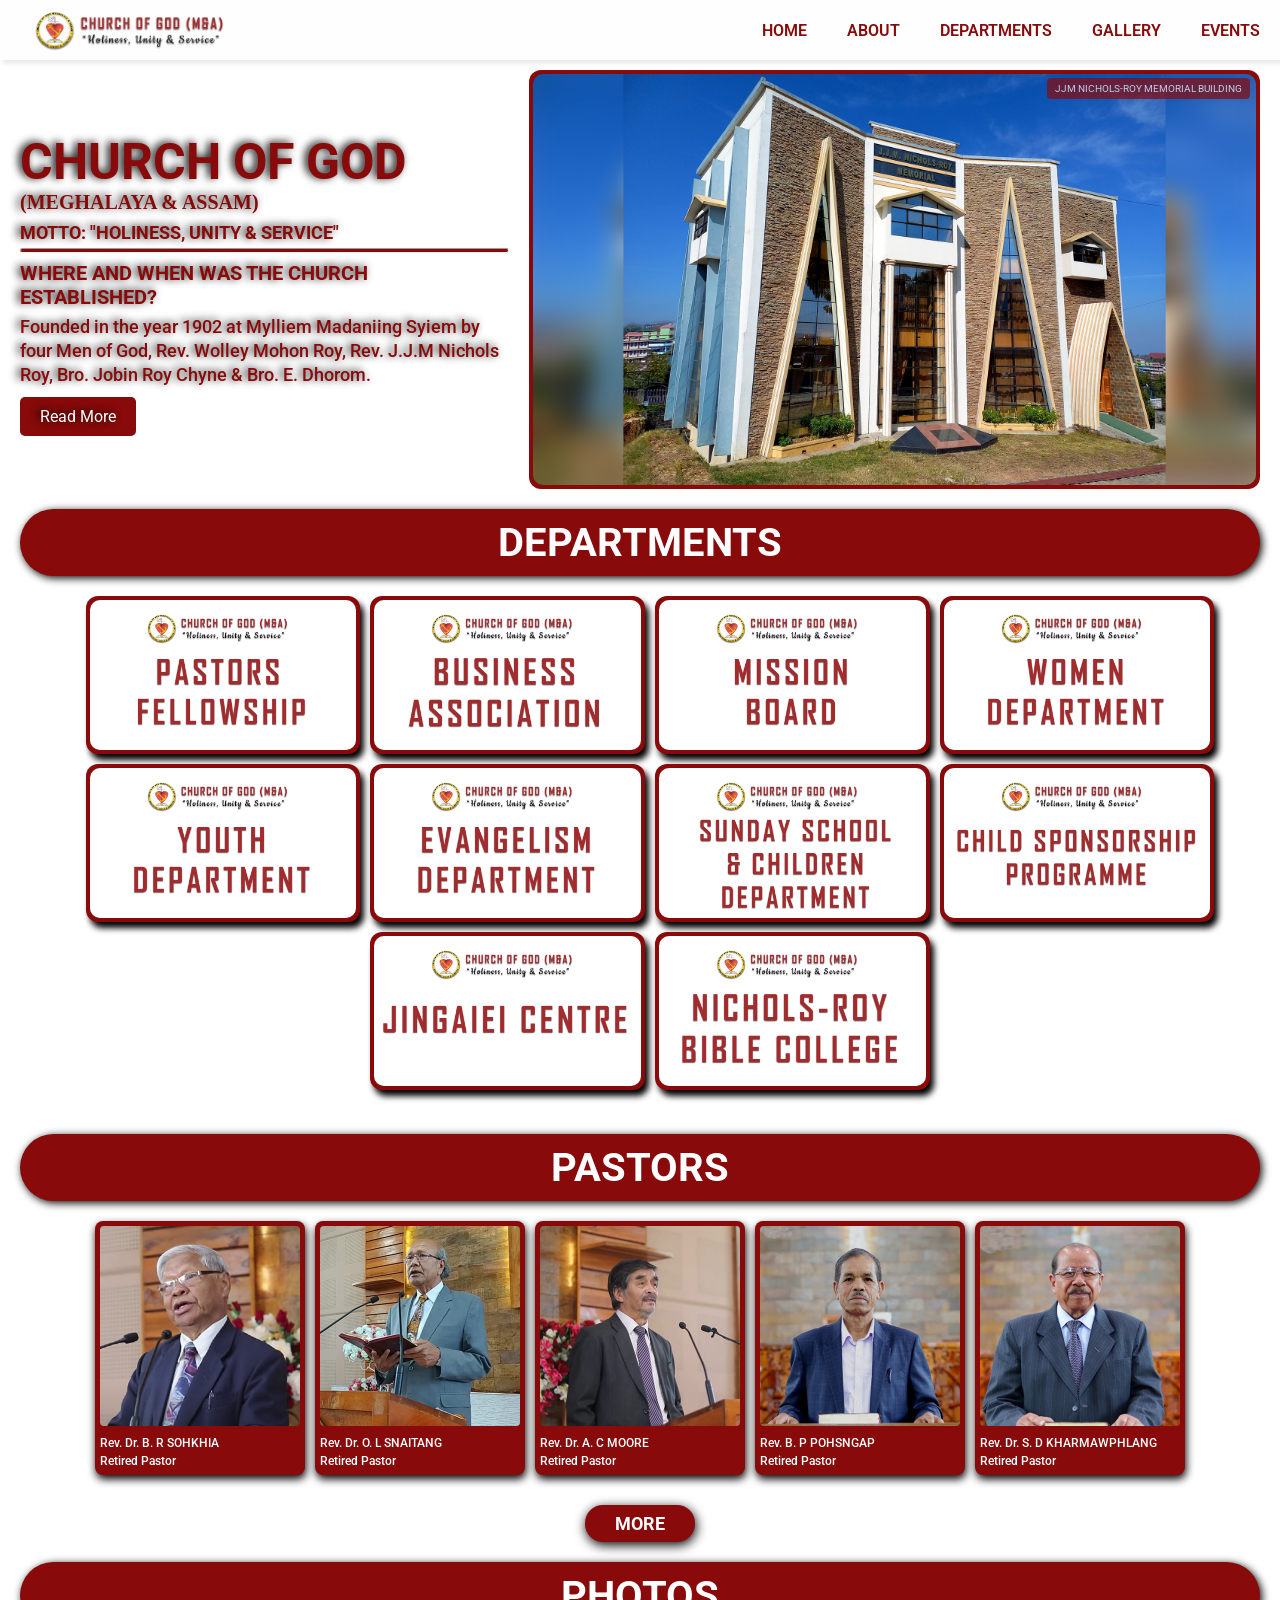
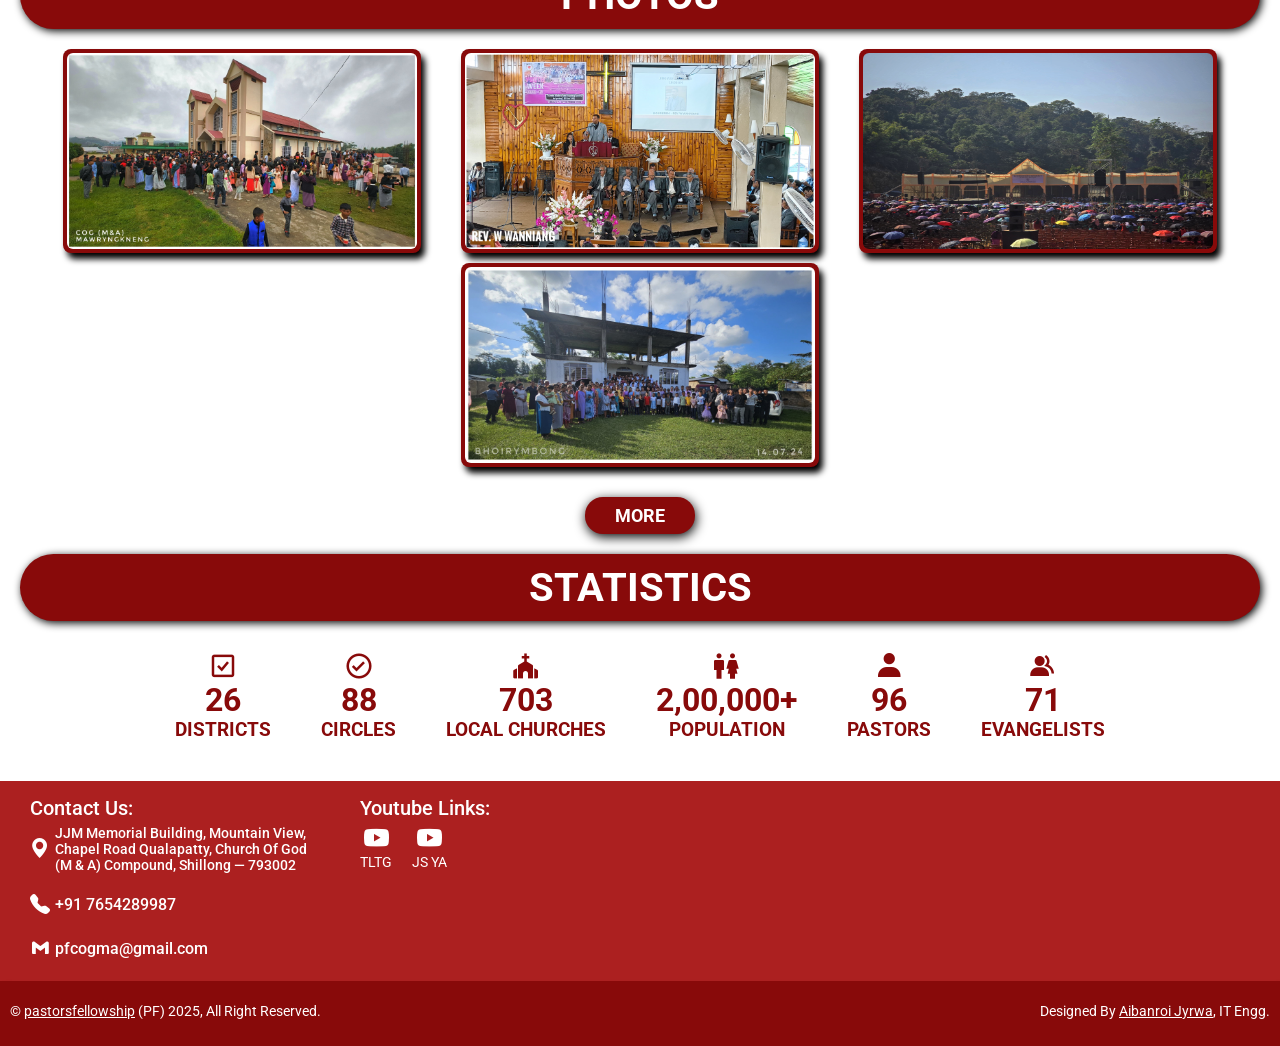
<file: index.html>
<!DOCTYPE html>
<html lang="en">
  <head>
    <meta charset="UTF-8" />
    <meta name="viewport" content="width=device-width, initial-scale=1.0" />
    <title>My website</title>
    <link rel="stylesheet" href="CSS/style.css" />
    <link rel="stylesheet" href="CSS/sidebar.css" />
    <link
      rel="stylesheet"
      href="https://cdn.jsdelivr.net/npm/bootstrap-icons@1.11.3/font/bootstrap-icons.min.css"
    />
    <link
      href="https://unpkg.com/boxicons@2.1.4/css/boxicons.min.css"
      rel="stylesheet"
    />
    <link rel="preconnect" href="https://fonts.googleapis.com" />
    <link rel="preconnect" href="https://fonts.gstatic.com" crossorigin />
    <link
      href="https://fonts.googleapis.com/css2?family=Roboto:wght@400;500;700&display=swap"
      rel="stylesheet"
    />
  </head>
  <body>
    <!--Header-->
    <div class="header-container">
      <div class="sidebar">
        <div class="sidebar-x" onclick="hideSidebar()">
          <a href="#"><i class="bx bx-x x-button"></i></a>
        </div>
        <ul class="nav-links">
          <li>
            <a class="menu-a" href="index.html">
              <i class="bx bxs-home"></i>
              <span class="link-name"> HOME</span>
            </a>
          </li>
          <li>
            <div class="iocn-link">
              <a class="menu-a" href="">
                <i class="bx bxs-info-square"></i>
                <span class="link-name"> ABOUT</span>
              </a>
              <i class="bx bxs-chevron-down arrow"></i>
            </div>
            <ul class="sub-menu">
              <li class="sub-li"><a href="about.html">About Us</a></li>
              <li class="sub-li"><a href="pastors.html">Our Pastors</a></li>
              <li class="sub-li"><a href="#">Our Evangelists</a></li>
              <li class="sub-li"><a href="#">Statistics</a></li>
            </ul>
          </li>
          <li>
            <div class="iocn-link">
              <a href="#">
                <i class="bx bxs-category"></i>
                <span class="link-name"> DEPARTMENTS</span>
              </a>
              <i class="bx bxs-chevron-down arrow"></i>
            </div>
            <ul class="sub-menu">
              <li class="sub-li"><a href="pf.html">Pastors' Fellowship</a></li>
              <li class="sub-li"><a href="ba.html">Business Association</a></li>
              <li class="sub-li"><a href="#">Mission Board</a></li>
              <li class="sub-li"><a href="#">Women Department</a></li>
              <li class="sub-li"><a href="#">Youth Department</a></li>
              <li class="sub-li"><a href="#">Evangelism Department</a></li>
              <li class="sub-li">
                <a href="#">Sunday School & Children Department</a>
              </li>
              <li class="sub-li">
                <a href="#">Child Sponsorship Programme</a>
              </li>
              <li class="sub-li"><a href="#">Jingaiei Centre</a></li>
              <li class="sub-li"><a href="#">Nichols-Roy Bible College</a></li>
            </ul>
          </li>
          <li>
            <a href="gallery.html">
              <i class="bx bxs-photo-album"></i>
              <span class="link-name"> GALLERY</span>
            </a>
          </li>
          <li>
            <a href="events.html">
              <i class="bx bxs-calendar"></i>
              <span class="link-name"> EVENTS</span>
            </a>
          </li>
        </ul>
      </div>
      <!--BIG SCREEN-->
      <div class="menu-list">
        <div class="menu-item logo-item">
          <a href="index.html"><img src="img/LOGO2.png" alt="" /></a>
        </div>
        <div class="menu-item hideOnMobile"><a href="index.html">HOME</a></div>
        <div class="dropdown">
          <div class="menu-item hideOnMobile dropbtn">
            <a href="#">ABOUT</a>
          </div>
          <div class="dropdown-content1">
            <a href="about.html">About Us</a>
            <a href="pastors.html">Pastor</a>
            <a href="#">Evangelists</a>
            <a href="#">Statistics</a>
          </div>
        </div>

        <div class="dropdown">
          <div class="menu-item hideOnMobile dropbtn">
            <a href="#">DEPARTMENTS</a>
          </div>
          <div class="dropdown-content2">
            <a href="pf.html">Pastors' Fellowship</a>
            <a href="ba.html">Business Association</a>
            <a href="#">Mission Board</a>
            <a href="#">Women Department</a>
            <a href="#">Youth Department</a>
            <a href="#">Evangelism Department</a>
            <a href="#">Sunday School & Children Department</a>
            <a href="#">Child Sponsorship Programme</a>
            <a href="#">Jingaiei Centre</a>
            <a href="#">Nichols-Roy Bible College</a>
          </div>
        </div>

        <div class="menu-item hideOnMobile">
          <a href="gallery.html">GALLERY</a>
        </div>
        <div class="menu-item hideOnMobile">
          <a href="events.html">EVENTS</a>
        </div>
        <div class="menu-item button1" onclick="showSidebar()">
          <a href="#"><i class="bx bx-menu menu-button"></i></a>
        </div>
      </div>
    </div>

    <!--Content-->
    <div class="content-container">
      <div class="heading-text">
        <h1>CHURCH OF GOD</h1>
        <h3>(MEGHALAYA & ASSAM)</h3>
        <h4>MOTTO: "HOLINESS, UNITY & SERVICE"</h4>
        <hr />
        <h5 class="question">WHERE AND WHEN WAS THE CHURCH ESTABLISHED?</h5>
        <p class="desc1">
          Founded in the year 1902 at Mylliem Madaniing Syiem by four Men of
          God, Rev. Wolley Mohon Roy, Rev. J.J.M Nichols Roy, Bro. Jobin Roy
          Chyne & Bro. E. Dhorom.
        </p>
        <a href="about.html" class="btn1">Read More</a>
      </div>

      <div class="photo-container">
        <div class="photo-label">JJM NICHOLS-ROY MEMORIAL BUILDING</div>
        <img src="img/bg2.png" alt="" />
      </div>
    </div>

    <div class="heading-bar">DEPARTMENTS</div>
    <div class="dept-container">
      <div class="dept-img-con">
        <a href="pf.html"><img class="pf-img" src="img/PF.jpg" alt="" /></a>
      </div>
      <div class="dept-img-con">
        <a href="ba.html"><img class="ba-img" src="img/ba.jpg" alt="" /></a>
      </div>
      <div class="dept-img-con">
        <a href="">
          <img class="mb-img" src="img/MB.jpg" alt="" />
        </a>
      </div>
      <div class="dept-img-con">
        <a href="">
          <img class="wd-img" src="img/WD.jpg" alt="" />
        </a>
      </div>
      <div class="dept-img-con">
        <a href="">
          <img class="yd-img" src="img/YD.jpg" alt="" />
        </a>
      </div>
      <div class="dept-img-con">
        <a href="">
          <img class="ed-img" src="img/ED.jpg" alt="" />
        </a>
      </div>
      <div class="dept-img-con">
        <a href="">
          <img class="yd-img" src="img/SSCD.jpg" alt="" />
        </a>
      </div>
      <div class="dept-img-con">
        <a href="">
          <img class="yd-img" src="img/CSP.jpg" alt="" />
        </a>
      </div>
      <div class="dept-img-con">
        <a href="">
          <img class="yd-img" src="img/JC.jpg" alt="" />
        </a>
      </div>
      <div class="dept-img-con">
        <a href="">
          <img class="yd-img" src="img/NBC.jpg" alt="" />
        </a>
      </div>
    </div>

    <div class="heading-bar">PASTORS</div>
    <div class="pastors-container">
      <div class="pastor-card">
        <img src="img/BRS.png" alt="" />
        <div class="pastor-desc">
          <p>Rev. Dr. B. R SOHKHIA</p>
          <p>Retired Pastor</p>
        </div>
      </div>

      <div class="pastor-card">
        <img src="img/OLS.png" alt="" />
        <div class="pastor-desc">
          <p>Rev. Dr. O. L SNAITANG</p>
          <p>Retired Pastor</p>
        </div>
      </div>

      <div class="pastor-card">
        <img src="img/ACM.png" alt="" />
        <div class="pastor-desc">
          <p>Rev. Dr. A. C MOORE</p>
          <p>Retired Pastor</p>
        </div>
      </div>

      <div class="pastor-card">
        <img src="img/BP_POHSNGAP.png" alt="" />
        <div class="pastor-desc">
          <p>Rev. B. P POHSNGAP</p>
          <p>Retired Pastor</p>
        </div>
      </div>

      <div class="pastor-card">
        <img src="img/SD_KMAWPHLANG.png" alt="" />
        <div class="pastor-desc">
          <p>Rev. Dr. S. D KHARMAWPHLANG</p>
          <p>Retired Pastor</p>
        </div>
      </div>
    </div>
    <div class="more-button">
      <a href="pastors.html">
        <button>MORE</button>
      </a>
    </div>

    <div class="heading-bar">PHOTOS</div>
    <div class="gallery-container">
      <div class="gallery-img-con">
        <a href=""><img class="pf-img" src="img/pic1.jpg" alt="" /></a>
      </div>
      <div class="gallery-img-con">
        <a href=""><img class="pf-img" src="img/pic2.jpg" alt="" /></a>
      </div>
      <div class="gallery-img-con">
        <a href=""><img class="pf-img" src="img/pic3.jpg" alt="" /></a>
      </div>
      <div class="gallery-img-con">
        <a href=""><img class="pf-img" src="img/pic4.jpg" alt="" /></a>
      </div>
    </div>

    <div class="more-button">
      <a href="gallery.html">
        <button>MORE</button>
      </a>
    </div>

    <div class="heading-bar">STATISTICS</div>
    <div class="stats-container">
      <div class="stat">
        <i class="bx bx-check-square"></i>
        <h1><span data-count="26">26</span></h1>
        <h3>DISTRICTS</h3>
      </div>
      <div class="stat">
        <i class="bx bx-check-circle"></i>
        <h1><span data-count="88">88</span></h1>
        <h3>CIRCLES</h3>
      </div>
      <div class="stat">
        <i class="bx bxs-church"></i>
        <h1><span data-count="703">703</span></h1>
        <h3>LOCAL CHURCHES</h3>
      </div>
      <div class="stat">
        <i class="bx bx-male-female"></i>
        <h1><span data-count="2">2,00,000</span>+</h1>
        <h3>POPULATION</h3>
      </div>
      <div class="stat">
        <i class="bx bxs-user"></i>
        <h1><span data-count="96">96</span></h1>
        <h3>PASTORS</h3>
      </div>
      <div class="stat">
        <i class="bx bxs-group"></i>
        <h1><span data-count="71">71</span></h1>
        <h3>EVANGELISTS</h3>
      </div>
    </div>

    <!--Contact-->
    <div class="contact-con">
      <div class="info-con">
        <div class="info1">Contact Us:</div>
        <div class="address">
          <div class="icon">
            <i class="bi bi-geo-alt-fill"></i>
          </div>
          <div class="add">
            JJM Memorial Building, Mountain View, Chapel Road Qualapatty, Church
            Of God (M & A) Compound, Shillong &#8212; 793002
          </div>
        </div>
        <div class="phone">
          <div class="icon">
            <i class="bi bi-telephone-fill"></i>
          </div>
          <div class="number">+91 7654289987</div>
        </div>
        <div class="gmail">
          <div class="icon">
            <i class="bx bxl-gmail"></i>
          </div>
          <div class="gmail-id">pfcogma@gmail.com</div>
        </div>
      </div>

      <div class="links-container">
        <div class="heading-link">Youtube Links:</div>
        <div class="links-con">
          <a
            href="https://youtube.com/@thelightofthegospelmediami775?si=_r0rliTyVbbOiAf1"
            target="_blank"
          >
            <div class="link1">
              <div class="link-icon"><i class="bi bi-youtube"></i></div>
              <div class="link-add">TLTG</div>
            </div>
          </a>
          <a
            href="https://youtube.com/@jingiasengsamlabalangublei9805?si=Am-dQEetBl9anRYd"
            target="_blank"
          >
            <div class="link2">
              <div class="link-icon"><i class="bi bi-youtube"></i></div>
              <div class="link-add">JS YA</div>
            </div>
          </a>
        </div>
      </div>
    </div>
    <!--Footer-->
    <div class="footer-container">
      <div class="copyright">
        &copy; <a class="border-bottom" href="#">pastorsfellowship</a> (PF)
        2025, All Right Reserved.
      </div>
      <div class="developer">
        Designed By
        <a
          class="border-bottom"
          href="https://www.facebook.com/aky.jyrwa?mibextid=ZbWKwL"
          >Aibanroi Jyrwa</a
        >, IT Engg.
      </div>
    </div>
  </body>

  <script src="JS/side_script.js"></script>
  <script
    src="https://cdn.jsdelivr.net/npm/bootstrap@5.3.3/dist/js/bootstrap.bundle.min.js"
    integrity="sha384-YvpcrYf0tY3lHB60NNkmXc5s9fDVZLESaAA55NDzOxhy9GkcIdslK1eN7N6jIeHz"
    crossorigin="anonymous"
  ></script>
</html>
</file>
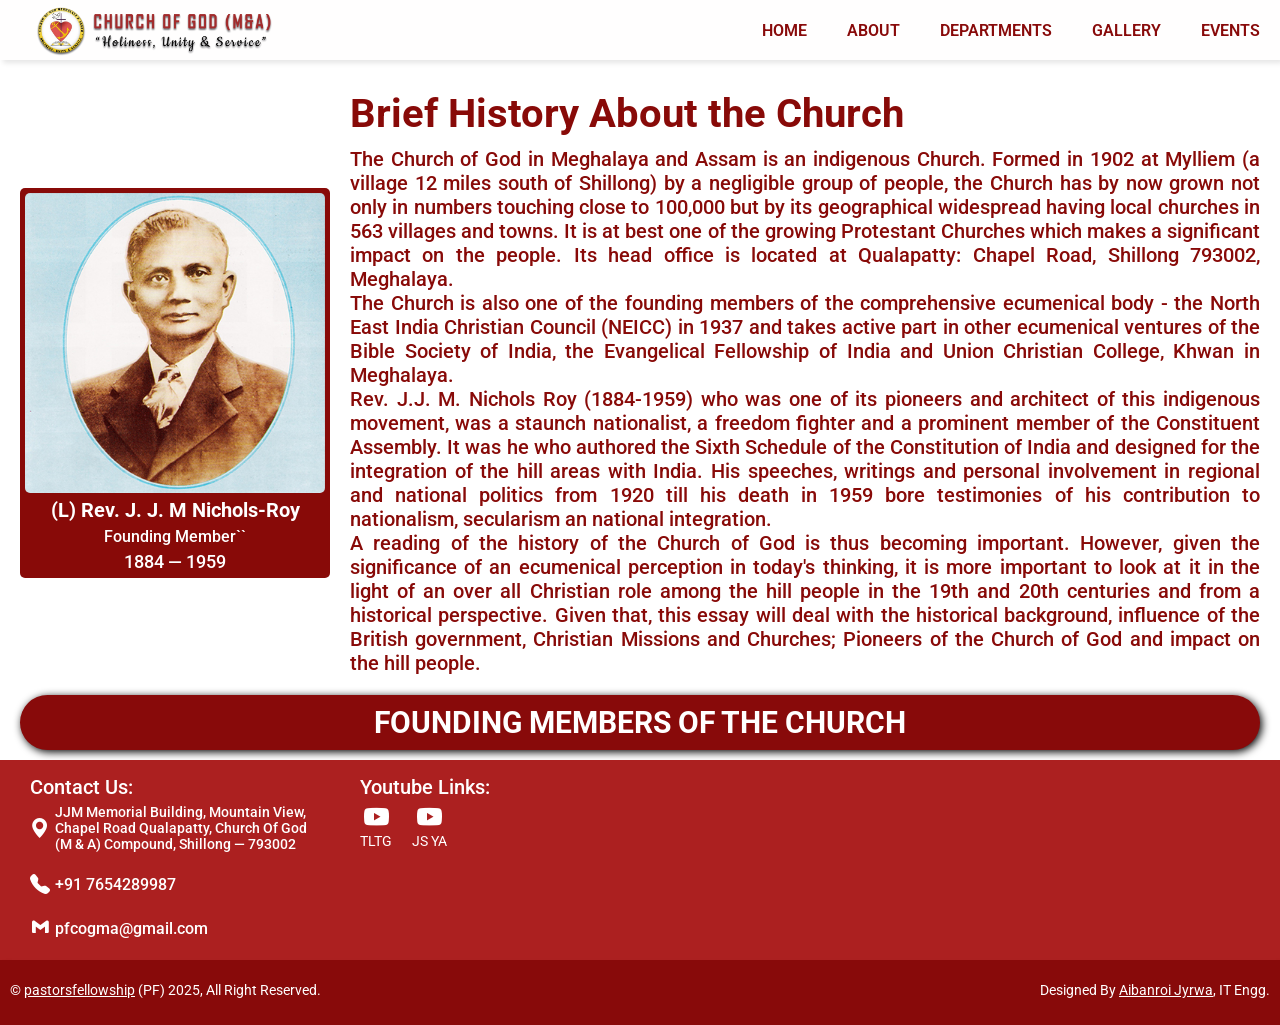
<file: about.html>
<!DOCTYPE html>
<html lang="en">
  <head>
    <meta charset="UTF-8" />
    <meta name="viewport" content="width=device-width, initial-scale=1.0" />
    <title>My website</title>
    <link rel="stylesheet" href="CSS/style.css" />
    <link rel="stylesheet" href="CSS/sidebar.css" />
    <link rel="stylesheet" href="CSS/about.css" />
    <link
      rel="stylesheet"
      href="https://cdn.jsdelivr.net/npm/bootstrap-icons@1.11.3/font/bootstrap-icons.min.css"
    />
    <link
      href="https://unpkg.com/boxicons@2.1.4/css/boxicons.min.css"
      rel="stylesheet"
    />
    <link rel="preconnect" href="https://fonts.googleapis.com" />
    <link rel="preconnect" href="https://fonts.gstatic.com" crossorigin />
    <link
      href="https://fonts.googleapis.com/css2?family=Roboto:wght@400;500;700&display=swap"
      rel="stylesheet"
    />
  </head>
  <body>
    <!--Header-->
    <div class="header-container">
      <div class="sidebar">
        <div class="sidebar-x" onclick="hideSidebar()">
          <a href="#"><i class="bx bx-x x-button"></i></a>
        </div>
        <ul class="nav-links">
          <li>
            <a class="menu-a" href="index.html">
              <i class="bx bxs-home"></i>
              <span class="link-name"> HOME</span>
            </a>
          </li>
          <li>
            <div class="iocn-link">
              <a class="menu-a" href="#">
                <i class="bx bxs-info-square"></i>
                <span class="link-name"> ABOUT</span>
              </a>
              <i class="bx bxs-chevron-down arrow"></i>
            </div>
            <ul class="sub-menu">
              <li class="sub-li"><a href="about.html">About Us</a></li>
              <li class="sub-li"><a href="pastors.html">Our Pastors</a></li>
              <li class="sub-li"><a href="#">Our Evangelists</a></li>
              <li class="sub-li"><a href="#">Statistics</a></li>
            </ul>
          </li>
          <li>
            <div class="iocn-link">
              <a href="#">
                <i class="bx bxs-category"></i>
                <span class="link-name"> DEPARTMENTS</span>
              </a>
              <i class="bx bxs-chevron-down arrow"></i>
            </div>
            <ul class="sub-menu">
              <li class="sub-li"><a href="pf.html">Pastors' Fellowship</a></li>
              <li class="sub-li"><a href="ba.html">Business Association</a></li>
              <li class="sub-li"><a href="#">Mission Board</a></li>
              <li class="sub-li"><a href="#">Women Department</a></li>
              <li class="sub-li"><a href="#">Youth Department</a></li>
              <li class="sub-li"><a href="#">Evangelism Department</a></li>
              <li class="sub-li">
                <a href="#">Sunday School & Children Department</a>
              </li>
              <li class="sub-li">
                <a href="#">Child Sponsorship Programme</a>
              </li>
              <li class="sub-li"><a href="#">Jingaiei Centre</a></li>
              <li class="sub-li"><a href="#">Nichols-Roy Bible College</a></li>
            </ul>
          </li>
          <li>
            <a href="gallery.html">
              <i class="bx bxs-photo-album"></i>
              <span class="link-name"> GALLERY</span>
            </a>
          </li>
          <li>
            <a href="events.html">
              <i class="bx bxs-calendar"></i>
              <span class="link-name"> EVENTS</span>
            </a>
          </li>
        </ul>
      </div>
      <!--BIG SCREEN-->
      <div class="menu-list">
        <div class="menu-item logo-item">
          <a href="index.html"><img src="img/LOGO2.png" alt="" /></a>
        </div>
        <div class="menu-item hideOnMobile"><a href="index.html">HOME</a></div>
        <div class="dropdown">
          <div class="menu-item hideOnMobile dropbtn">
            <a href="#">ABOUT</a>
          </div>
          <div class="dropdown-content1">
            <a href="about.html">About Us</a>
            <a href="pastors.html">Pastor</a>
            <a href="#">Evangelists</a>
            <a href="#">Statistics</a>
          </div>
        </div>

        <div class="dropdown">
          <div class="menu-item hideOnMobile dropbtn">
            <a href="#">DEPARTMENTS</a>
          </div>
          <div class="dropdown-content2">
            <a href="pf.html">Pastors' Fellowship</a>
            <a href="ba.html">Business Association</a>
            <a href="#">Mission Board</a>
            <a href="#">Women Department</a>
            <a href="#">Youth Department</a>
            <a href="#">Evangelism Department</a>
            <a href="#">Sunday School & Children Department</a>
            <a href="#">Child Sponsorship Programme</a>
            <a href="#">Jingaiei Centre</a>
            <a href="#">Nichols-Roy Bible College</a>
          </div>
        </div>

        <div class="menu-item hideOnMobile">
          <a href="gallery.html">GALLERY</a>
        </div>
        <div class="menu-item hideOnMobile">
          <a href="events.html">EVENTS</a>
        </div>
        <div class="menu-item button1" onclick="showSidebar()">
          <a href="#"><i class="bx bx-menu menu-button"></i></a>
        </div>
      </div>
    </div>

    <div class="intro-container">
      <div class="pfp-con">
        <img src="img/JJMNR.png" alt="" />
        <div class="descriptions">
          <p class="name">(L) Rev. J. J. M Nichols-Roy</p>
          <p class="designation">Founding Member``</p>
          <p class="year">1884 &#8212; 1959</p>
        </div>
      </div>
      <div class="message">
        <p class="msg-heading">Brief History About the Church</p>
        <p class="msg-content">
          The Church of God in Meghalaya and Assam is an indigenous Church.
          Formed in 1902 at Mylliem (a village 12 miles south of Shillong) by a
          negligible group of people, the Church has by now grown not only in
          numbers touching close to 100,000 but by its geographical widespread
          having local churches in 563 villages and towns. It is at best one of
          the growing Protestant Churches which makes a significant impact on
          the people. Its head office is located at Qualapatty: Chapel Road,
          Shillong 793002, Meghalaya.
        </p>
        <p class="msg-content">
          The Church is also one of the founding members of the comprehensive
          ecumenical body - the North East India Christian Council (NEICC) in
          1937 and takes active part in other ecumenical ventures of the Bible
          Society of India, the Evangelical Fellowship of India and Union
          Christian College, Khwan in Meghalaya.
        </p>
        <p class="msg-content">
          Rev. J.J. M. Nichols Roy (1884-1959) who was one of its pioneers and
          architect of this indigenous movement, was a staunch nationalist, a
          freedom fighter and a prominent member of the Constituent Assembly. It
          was he who authored the Sixth Schedule of the Constitution of India
          and designed for the integration of the hill areas with India. His
          speeches, writings and personal involvement in regional and national
          politics from 1920 till his death in 1959 bore testimonies of his
          contribution to nationalism, secularism an national integration.
        </p>
        <p class="msg-content">
          A reading of the history of the Church of God is thus becoming
          important. However, given the significance of an ecumenical perception
          in today's thinking, it is more important to look at it in the light
          of an over all Christian role among the hill people in the 19th and
          20th centuries and from a historical perspective. Given that, this
          essay will deal with the historical background, influence of the
          British government, Christian Missions and Churches; Pioneers of the
          Church of God and impact on the hill people.
        </p>
      </div>
    </div>

    <div class="about-heading-bar">FOUNDING MEMBERS OF THE CHURCH</div>

    <!--Contact-->
    <div class="contact-con">
      <div class="info-con">
        <div class="info1">Contact Us:</div>
        <div class="address">
          <div class="icon">
            <i class="bi bi-geo-alt-fill"></i>
          </div>
          <div class="add">
            JJM Memorial Building, Mountain View, Chapel Road Qualapatty, Church
            Of God (M & A) Compound, Shillong &#8212; 793002
          </div>
        </div>
        <div class="phone">
          <div class="icon">
            <i class="bi bi-telephone-fill"></i>
          </div>
          <div class="number">+91 7654289987</div>
        </div>
        <div class="gmail">
          <div class="icon">
            <i class="bx bxl-gmail"></i>
          </div>
          <div class="gmail-id">pfcogma@gmail.com</div>
        </div>
      </div>

      <div class="links-container">
        <div class="heading-link">Youtube Links:</div>
        <div class="links-con">
          <a
            href="https://youtube.com/@thelightofthegospelmediami775?si=_r0rliTyVbbOiAf1"
            target="_blank"
          >
            <div class="link1">
              <div class="link-icon"><i class="bi bi-youtube"></i></div>
              <div class="link-add">TLTG</div>
            </div>
          </a>
          <a
            href="https://youtube.com/@jingiasengsamlabalangublei9805?si=Am-dQEetBl9anRYd"
            target="_blank"
          >
            <div class="link2">
              <div class="link-icon"><i class="bi bi-youtube"></i></div>
              <div class="link-add">JS YA</div>
            </div>
          </a>
        </div>
      </div>
    </div>
    <!--Footer-->
    <div class="footer-container">
      <div class="copyright">
        &copy; <a class="border-bottom" href="#">pastorsfellowship</a> (PF)
        2025, All Right Reserved.
      </div>
      <div class="developer">
        Designed By
        <a
          class="border-bottom"
          href="https://www.facebook.com/aky.jyrwa?mibextid=ZbWKwL"
          >Aibanroi Jyrwa</a
        >, IT Engg.
      </div>
    </div>
  </body>

  <script src="JS/side_script.js"></script>
  <script
    src="https://cdn.jsdelivr.net/npm/bootstrap@5.3.3/dist/js/bootstrap.bundle.min.js"
    integrity="sha384-YvpcrYf0tY3lHB60NNkmXc5s9fDVZLESaAA55NDzOxhy9GkcIdslK1eN7N6jIeHz"
    crossorigin="anonymous"
  ></script>
</html>
</file>
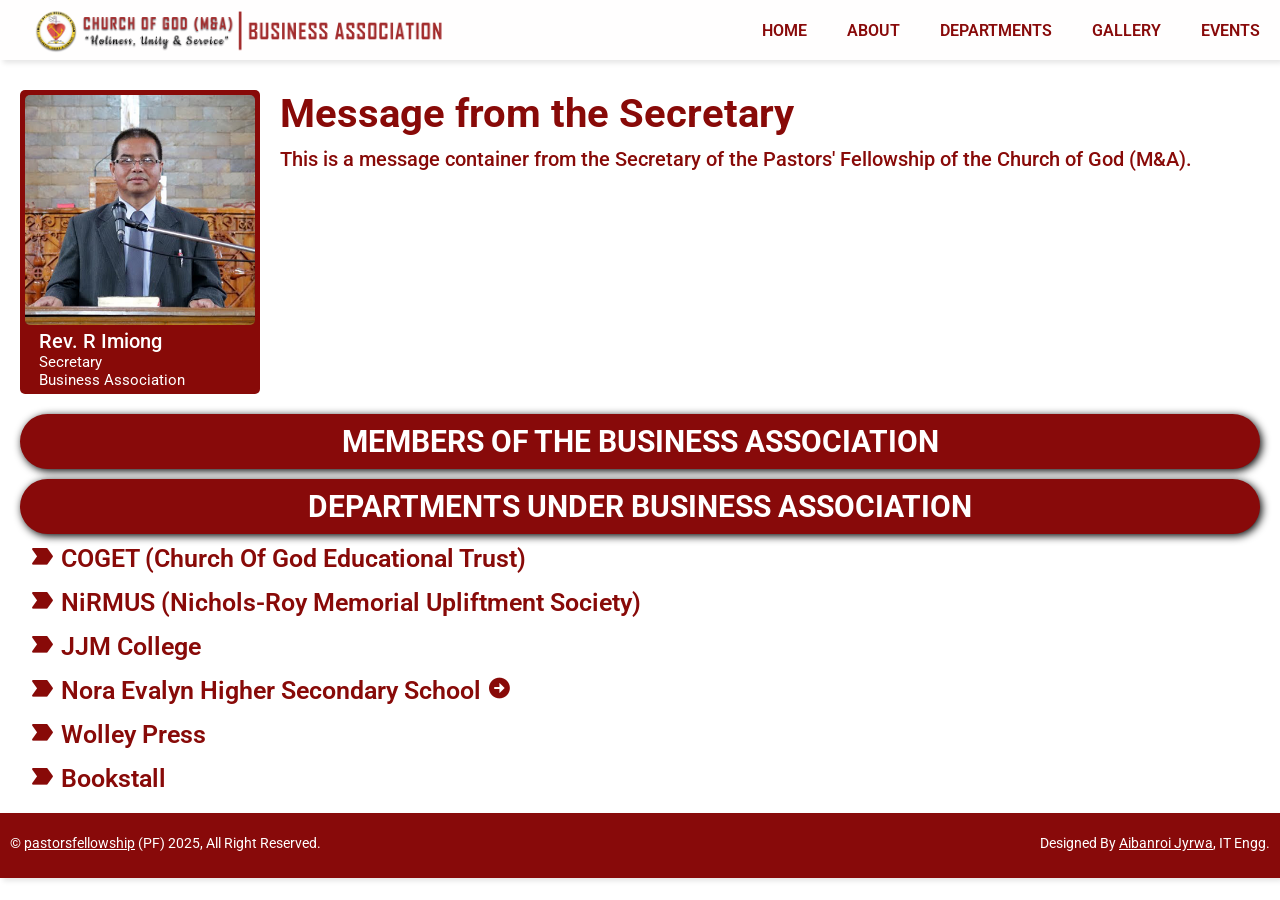
<file: ba.html>
<!DOCTYPE html>
<html lang="en">
  <head>
    <meta charset="UTF-8" />
    <meta name="viewport" content="width=device-width, initial-scale=1.0" />
    <title>My website</title>
    <link rel="stylesheet" href="CSS/style.css" />
    <link rel="stylesheet" href="CSS/sidebar.css" />
    <link rel="stylesheet" href="CSS/ba.css" />
    <link
      href="https://unpkg.com/boxicons@2.1.4/css/boxicons.min.css"
      rel="stylesheet"
    />
    <link rel="preconnect" href="https://fonts.googleapis.com" />
    <link rel="preconnect" href="https://fonts.gstatic.com" crossorigin />
    <link
      href="https://fonts.googleapis.com/css2?family=Roboto:wght@400;500;700&display=swap"
      rel="stylesheet"
    />
  </head>
  <body>
    <!--Header-->
    <div class="header-container">
      <div class="sidebar">
        <div class="sidebar-x" onclick="hideSidebar()">
          <a href="#"><i class="bx bx-x x-button"></i></a>
        </div>
        <ul class="nav-links">
          <li>
            <a class="menu-a" href="index.html">
              <i class="bx bxs-home"></i>
              <span class="link-name"> HOME</span>
            </a>
          </li>
          <li>
            <div class="iocn-link">
              <a class="menu-a" href="#">
                <i class="bx bxs-info-square"></i>
                <span class="link-name"> ABOUT</span>
              </a>
              <i class="bx bxs-chevron-down arrow"></i>
            </div>
            <ul class="sub-menu">
              <li class="sub-li"><a href="#">About Us</a></li>
              <li class="sub-li"><a href="pastors.html">Our Pastors</a></li>
              <li class="sub-li"><a href="#">Our Evangelists</a></li>
              <li class="sub-li"><a href="#">Statistics</a></li>
            </ul>
          </li>
          <li>
            <div class="iocn-link">
              <a href="#">
                <i class="bx bxs-category"></i>
                <span class="link-name"> DEPARTMENTS</span>
              </a>
              <i class="bx bxs-chevron-down arrow"></i>
            </div>
            <ul class="sub-menu">
              <li class="sub-li"><a href="pf.html">Pastors' Fellowship</a></li>
              <li class="sub-li"><a href="ba.html">Business Association</a></li>
              <li class="sub-li"><a href="#">Mission Board</a></li>
              <li class="sub-li"><a href="#">Women Department</a></li>
              <li class="sub-li"><a href="#">Youth Department</a></li>
              <li class="sub-li"><a href="#">Evangelism Department</a></li>
              <li class="sub-li">
                <a href="#">Sunday School & Children Department</a>
              </li>
              <li class="sub-li">
                <a href="#">Child Sponsorship Programme</a>
              </li>
              <li class="sub-li"><a href="#">Jingaiei Centre</a></li>
              <li class="sub-li"><a href="#">Nichols-Roy Bible College</a></li>
            </ul>
          </li>
          <li>
            <a href="gallery.html">
              <i class="bx bxs-photo-album"></i>
              <span class="link-name"> GALLERY</span>
            </a>
          </li>
          <li>
            <a href="events.html">
              <i class="bx bxs-calendar"></i>
              <span class="link-name"> EVENTS</span>
            </a>
          </li>
        </ul>
      </div>
      <!--BIG SCREEN-->
      <div class="menu-list">
        <div class="menu-item logo-item">
          <a href="index.html"><img src="img/ba_logo.png" alt="" /></a>
        </div>
        <div class="menu-item hideOnMobile"><a href="index.html">HOME</a></div>
        <div class="dropdown">
          <div class="menu-item hideOnMobile dropbtn">
            <a href="#">ABOUT</a>
          </div>
          <div class="dropdown-content1">
            <a href="#">About Us</a>
            <a href="pastors.html">Pastor</a>
            <a href="#">Evangelists</a>
            <a href="#">Statistics</a>
          </div>
        </div>

        <div class="dropdown">
          <div class="menu-item hideOnMobile dropbtn">
            <a href="#">DEPARTMENTS</a>
          </div>
          <div class="dropdown-content2">
            <a href="pf.html">Pastors' Fellowship</a>
            <a href="ba.html">Business Association</a>
            <a href="#">Mission Board</a>
            <a href="#">Women Department</a>
            <a href="#">Youth Department</a>
            <a href="#">Evangelism Department</a>
            <a href="#">Sunday School & Children Department</a>
            <a href="#">Child Sponsorship Programme</a>
            <a href="#">Jingaiei Centre</a>
            <a href="#">Nichols-Roy Bible College</a>
          </div>
        </div>

        <div class="menu-item hideOnMobile">
          <a href="gallery.html">GALLERY</a>
        </div>
        <div class="menu-item hideOnMobile">
          <a href="events.html">EVENTS</a>
        </div>
        <div class="menu-item button1" onclick="showSidebar()">
          <a href="#"><i class="bx bx-menu menu-button"></i></a>
        </div>
      </div>
    </div>

    <!--Content-->
    <div class="intro-container">
      <div class="pfp-con">
        <img src="img/R_IMIONG.png" alt="" />
        <div class="descriptions">
          <p class="name">Rev. R Imiong</p>
          <p class="designation">Secretary</p>
          <p class="dept">Business Association</p>
        </div>
      </div>
      <div class="message">
        <p class="msg-heading">Message from the Secretary</p>
        <p class="msg-content">
          This is a message container from the Secretary of the Pastors'
          Fellowship of the Church of God (M&A).
        </p>
      </div>
    </div>

    <div class="ba-heading-bar">MEMBERS OF THE BUSINESS ASSOCIATION</div>
    <div class="ba-heading-bar">DEPARTMENTS UNDER BUSINESS ASSOCIATION</div>
    <div class="ba-content-con">
      <div class="ba-dept-lists">
        <ul>
          <li>
            <i class="bx bxs-label"></i> COGET (Church Of God Educational Trust)
          </li>
          <li>
            <i class="bx bxs-label"></i> NiRMUS (Nichols-Roy Memorial Upliftment
            Society)
          </li>
          <li><i class="bx bxs-label"></i> JJM College</li>
          <li>
            <i class="bx bxs-label"></i> Nora Evalyn Higher Secondary School
            <a href="nora.html"><i class="bx bxs-right-arrow-circle"></i></a>
          </li>
          <li><i class="bx bxs-label"></i> Wolley Press</li>
          <li><i class="bx bxs-label"></i> Bookstall</li>
        </ul>
      </div>
    </div>

    <!--Footer-->
    <div class="footer-container">
      <div class="copyright">
        &copy; <a class="border-bottom" href="#">pastorsfellowship</a> (PF)
        2025, All Right Reserved.
      </div>
      <div class="developer">
        Designed By
        <a
          class="border-bottom"
          href="https://www.facebook.com/aky.jyrwa?mibextid=ZbWKwL"
          >Aibanroi Jyrwa</a
        >, IT Engg.
      </div>
    </div>
  </body>
  <script src="JS/side_script.js"></script>
</html>
</file>
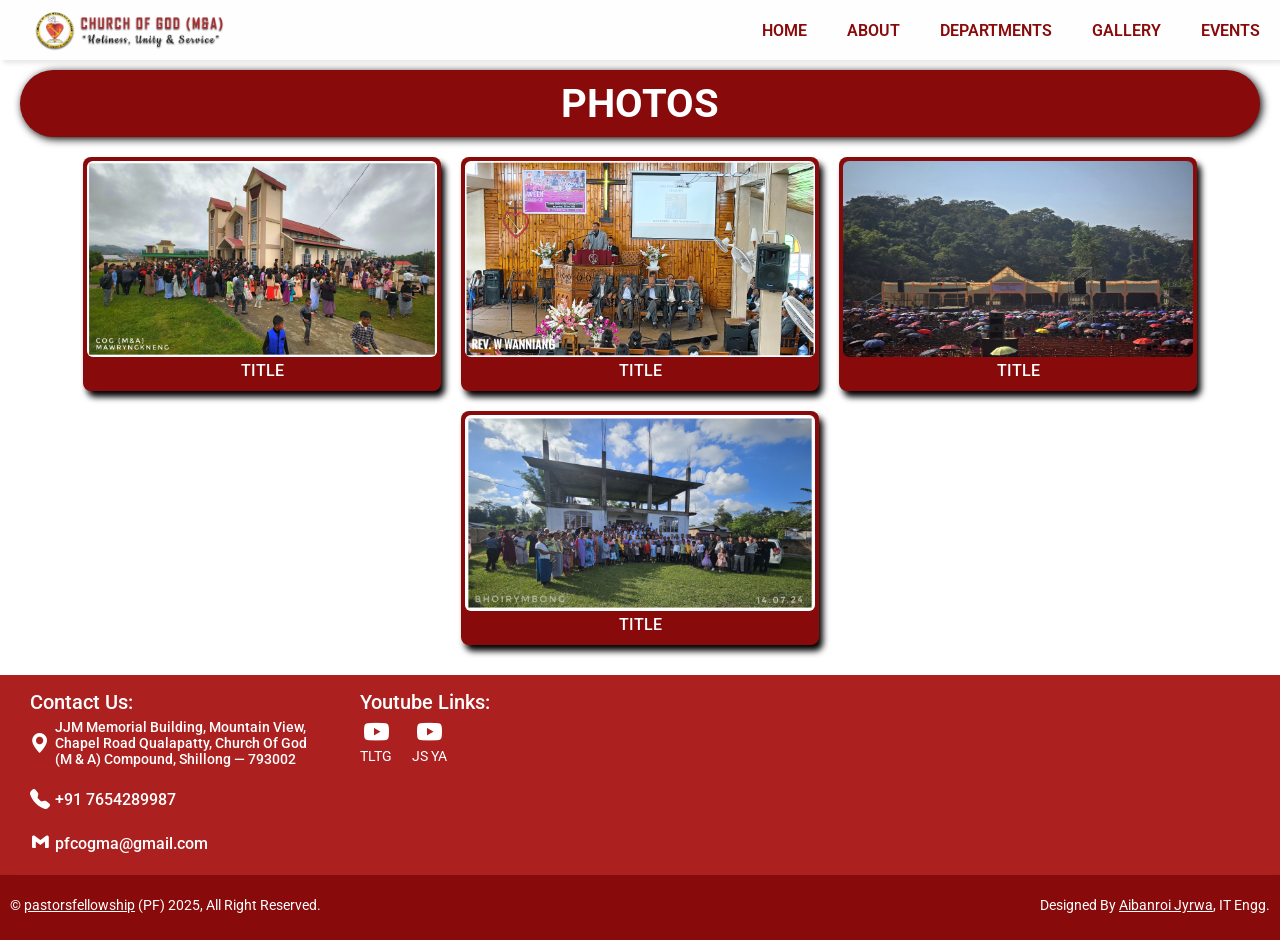
<file: gallery.html>
<!DOCTYPE html>
<html lang="en">
  <head>
    <meta charset="UTF-8" />
    <meta name="viewport" content="width=device-width, initial-scale=1.0" />
    <title>My website</title>
    <link rel="stylesheet" href="CSS/style.css" />
    <link rel="stylesheet" href="CSS/sidebar.css" />
    <link rel="stylesheet" href="CSS/gallery.css" />
    <link
      rel="stylesheet"
      href="https://cdn.jsdelivr.net/npm/bootstrap-icons@1.11.3/font/bootstrap-icons.min.css"
    />
    <link
      href="https://unpkg.com/boxicons@2.1.4/css/boxicons.min.css"
      rel="stylesheet"
    />
    <link rel="preconnect" href="https://fonts.googleapis.com" />
    <link rel="preconnect" href="https://fonts.gstatic.com" crossorigin />
    <link
      href="https://fonts.googleapis.com/css2?family=Roboto:wght@400;500;700&display=swap"
      rel="stylesheet"
    />
  </head>
  <body>
    <!--Header-->
    <div class="header-container">
      <div class="sidebar">
        <div class="sidebar-x" onclick="hideSidebar()">
          <a href="#"><i class="bx bx-x x-button"></i></a>
        </div>
        <ul class="nav-links">
          <li>
            <a class="menu-a" href="index.html">
              <i class="bx bxs-home"></i>
              <span class="link-name"> HOME</span>
            </a>
          </li>
          <li>
            <div class="iocn-link">
              <a class="menu-a" href="#">
                <i class="bx bxs-info-square"></i>
                <span class="link-name"> ABOUT</span>
              </a>
              <i class="bx bxs-chevron-down arrow"></i>
            </div>
            <ul class="sub-menu">
              <li class="sub-li"><a href="#">About Us</a></li>
              <li class="sub-li"><a href="pastors.html">Our Pastors</a></li>
              <li class="sub-li"><a href="#">Our Evangelists</a></li>
              <li class="sub-li"><a href="#">Statistics</a></li>
            </ul>
          </li>
          <li>
            <div class="iocn-link">
              <a href="#">
                <i class="bx bxs-category"></i>
                <span class="link-name"> DEPARTMENTS</span>
              </a>
              <i class="bx bxs-chevron-down arrow"></i>
            </div>
            <ul class="sub-menu">
              <li class="sub-li"><a href="pf.html">Pastors' Fellowship</a></li>
              <li class="sub-li"><a href="ba.html">Business Association</a></li>
              <li class="sub-li"><a href="#">Mission Board</a></li>
              <li class="sub-li"><a href="#">Women Department</a></li>
              <li class="sub-li"><a href="#">Youth Department</a></li>
              <li class="sub-li"><a href="#">Evangelism Department</a></li>
              <li class="sub-li">
                <a href="#">Sunday School & Children Department</a>
              </li>
              <li class="sub-li">
                <a href="#">Child Sponsorship Programme</a>
              </li>
              <li class="sub-li"><a href="#">Jingaiei Centre</a></li>
              <li class="sub-li"><a href="#">Nichols-Roy Bible College</a></li>
            </ul>
          </li>
          <li>
            <a href="gallery.html">
              <i class="bx bxs-photo-album"></i>
              <span class="link-name"> GALLERY</span>
            </a>
          </li>
          <li>
            <a href="events.html">
              <i class="bx bxs-calendar"></i>
              <span class="link-name"> EVENTS</span>
            </a>
          </li>
        </ul>
      </div>
      <!--BIG SCREEN-->
      <div class="menu-list">
        <div class="menu-item logo-item">
          <a href="index.html"><img src="img/LOGO2.png" alt="" /></a>
        </div>
        <div class="menu-item hideOnMobile"><a href="index.html">HOME</a></div>
        <div class="dropdown">
          <div class="menu-item hideOnMobile dropbtn">
            <a href="#">ABOUT</a>
          </div>
          <div class="dropdown-content1">
            <a href="#">About Us</a>
            <a href="pastors.html">Pastor</a>
            <a href="#">Evangelists</a>
            <a href="#">Statistics</a>
          </div>
        </div>

        <div class="dropdown">
          <div class="menu-item hideOnMobile dropbtn">
            <a href="#">DEPARTMENTS</a>
          </div>
          <div class="dropdown-content2">
            <a href="pf.html">Pastors' Fellowship</a>
            <a href="ba.html">Business Association</a>
            <a href="#">Mission Board</a>
            <a href="#">Women Department</a>
            <a href="#">Youth Department</a>
            <a href="#">Evangelism Department</a>
            <a href="#">Sunday School & Children Department</a>
            <a href="#">Child Sponsorship Programme</a>
            <a href="#">Jingaiei Centre</a>
            <a href="#">Nichols-Roy Bible College</a>
          </div>
        </div>

        <div class="menu-item hideOnMobile">
          <a href="gallery.html">GALLERY</a>
        </div>
        <div class="menu-item hideOnMobile">
          <a href="events.html">EVENTS</a>
        </div>
        <div class="menu-item button1" onclick="showSidebar()">
          <a href="#"><i class="bx bx-menu menu-button"></i></a>
        </div>
      </div>
    </div>

    <div class="heading-bar">PHOTOS</div>
    <div class="gallery-container">
      <div class="gallery-img-con">
        <div class="image">
          <img class="pf-img" src="img/pic1.jpg" alt="" />
        </div>
        <div class="image-title">TITLE</div>
      </div>
      <div class="gallery-img-con">
        <div class="image">
          <img class="pf-img" src="img/pic2.jpg" alt="" />
        </div>
        <div class="image-title">TITLE</div>
      </div>
      <div class="gallery-img-con">
        <div class="image">
          <img class="pf-img" src="img/pic3.jpg" alt="" />
        </div>
        <div class="image-title">TITLE</div>
      </div>
      <div class="gallery-img-con">
        <div class="image">
          <img class="pf-img" src="img/pic4.jpg" alt="" />
        </div>
        <div class="image-title">TITLE</div>
      </div>
    </div>

    <!--Contact-->
    <div class="contact-con">
      <div class="info-con">
        <div class="info1">Contact Us:</div>
        <div class="address">
          <div class="icon">
            <i class="bi bi-geo-alt-fill"></i>
          </div>
          <div class="add">
            JJM Memorial Building, Mountain View, Chapel Road Qualapatty, Church
            Of God (M & A) Compound, Shillong &#8212; 793002
          </div>
        </div>
        <div class="phone">
          <div class="icon">
            <i class="bi bi-telephone-fill"></i>
          </div>
          <div class="number">+91 7654289987</div>
        </div>
        <div class="gmail">
          <div class="icon">
            <i class="bx bxl-gmail"></i>
          </div>
          <div class="gmail-id">pfcogma@gmail.com</div>
        </div>
      </div>

      <div class="links-container">
        <div class="heading-link">Youtube Links:</div>
        <div class="links-con">
          <a
            href="https://youtube.com/@thelightofthegospelmediami775?si=_r0rliTyVbbOiAf1"
            target="_blank"
          >
            <div class="link1">
              <div class="link-icon"><i class="bi bi-youtube"></i></div>
              <div class="link-add">TLTG</div>
            </div>
          </a>
          <a
            href="https://youtube.com/@jingiasengsamlabalangublei9805?si=Am-dQEetBl9anRYd"
            target="_blank"
          >
            <div class="link2">
              <div class="link-icon"><i class="bi bi-youtube"></i></div>
              <div class="link-add">JS YA</div>
            </div>
          </a>
        </div>
      </div>
    </div>
    <!--Footer-->
    <div class="footer-container">
      <div class="copyright">
        &copy; <a class="border-bottom" href="#">pastorsfellowship</a> (PF)
        2025, All Right Reserved.
      </div>
      <div class="developer">
        Designed By
        <a
          class="border-bottom"
          href="https://www.facebook.com/aky.jyrwa?mibextid=ZbWKwL"
          >Aibanroi Jyrwa</a
        >, IT Engg.
      </div>
    </div>
  </body>

  <script src="JS/side_script.js"></script>
  <script
    src="https://cdn.jsdelivr.net/npm/bootstrap@5.3.3/dist/js/bootstrap.bundle.min.js"
    integrity="sha384-YvpcrYf0tY3lHB60NNkmXc5s9fDVZLESaAA55NDzOxhy9GkcIdslK1eN7N6jIeHz"
    crossorigin="anonymous"
  ></script>
</html>
</file>
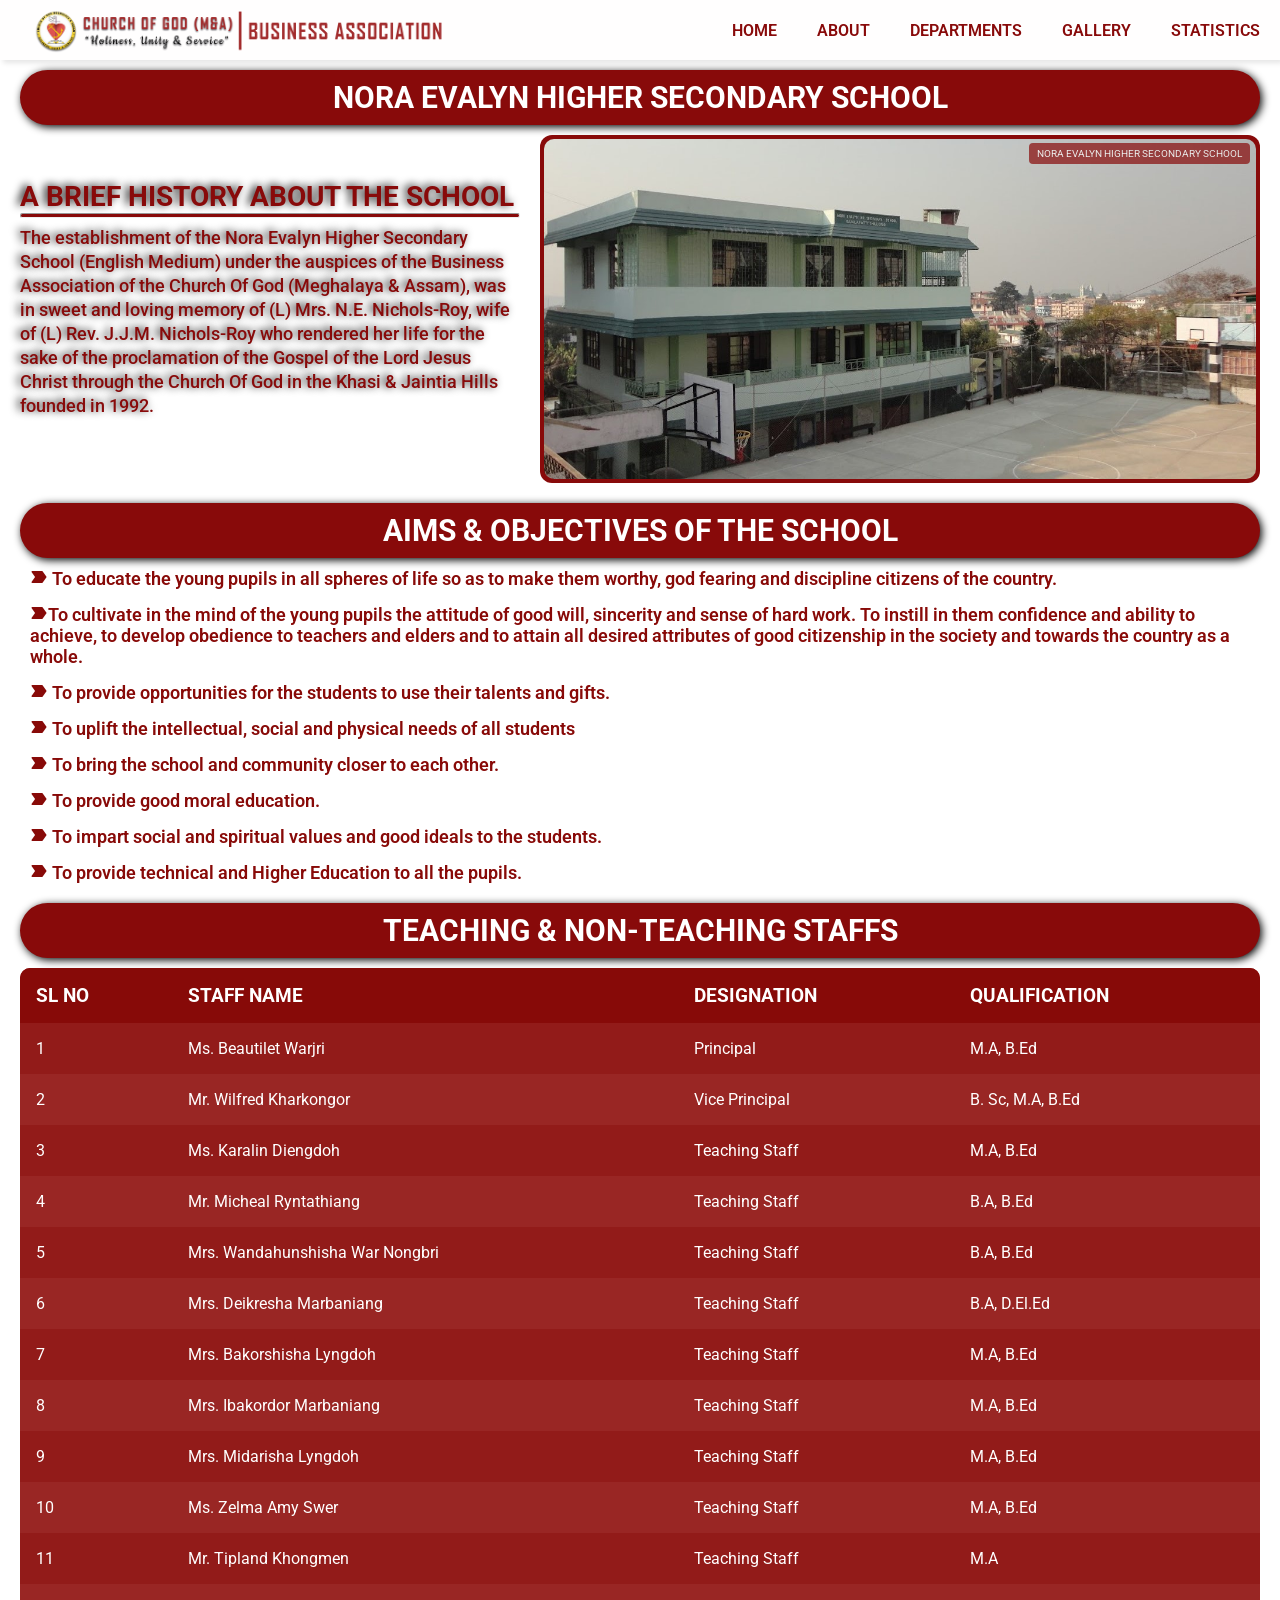
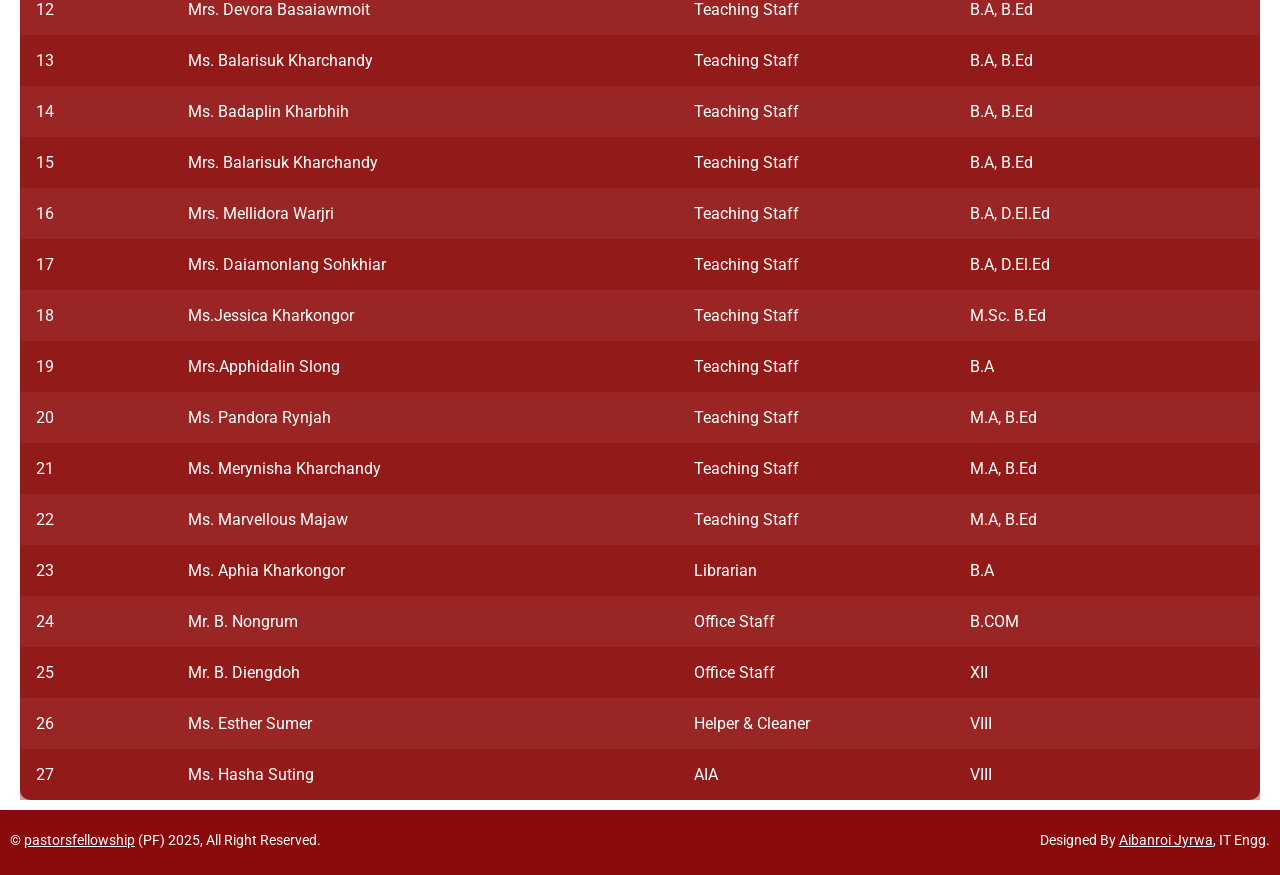
<file: nora.html>
<!DOCTYPE html>
<html lang="en">
  <head>
    <meta charset="UTF-8" />
    <meta name="viewport" content="width=device-width, initial-scale=1.0" />
    <title>My website</title>
    <link rel="stylesheet" href="CSS/style.css" />
    <link rel="stylesheet" href="CSS/sidebar.css" />
    <link rel="stylesheet" href="CSS/ba.css" />
    <link rel="stylesheet" href="CSS/nora.css" />
    <link rel="stylesheet" href="CSS/table.css" />
    <link
      href="https://unpkg.com/boxicons@2.1.4/css/boxicons.min.css"
      rel="stylesheet"
    />
    <link rel="preconnect" href="https://fonts.googleapis.com" />
    <link rel="preconnect" href="https://fonts.gstatic.com" crossorigin />
    <link
      href="https://fonts.googleapis.com/css2?family=Roboto:wght@400;500;700&display=swap"
      rel="stylesheet"
    />
  </head>
  <body>
    <!--Header-->
    <div class="header-container">
      <div class="sidebar">
        <div class="sidebar-x" onclick="hideSidebar()">
          <a href="#"><i class="bx bx-x x-button"></i></a>
        </div>
        <ul class="nav-links">
          <li>
            <a class="menu-a" href="index.html">
              <i class="bx bxs-home"></i>
              <span class="link-name"> HOME</span>
            </a>
          </li>
          <li>
            <div class="iocn-link">
              <a class="menu-a" href="#">
                <i class="bx bxs-info-square"></i>
                <span class="link-name"> ABOUT</span>
              </a>
              <i class="bx bxs-chevron-down arrow"></i>
            </div>
            <ul class="sub-menu">
              <li class="sub-li"><a href="#">About Us</a></li>
              <li class="sub-li"><a href="pastors.html">Our Pastors</a></li>
              <li class="sub-li"><a href="#">Our Evangelists</a></li>
              <li class="sub-li"><a href="#">Statistics</a></li>
            </ul>
          </li>
          <li>
            <div class="iocn-link">
              <a href="#">
                <i class="bx bxs-category"></i>
                <span class="link-name"> DEPARTMENTS</span>
              </a>
              <i class="bx bxs-chevron-down arrow"></i>
            </div>
            <ul class="sub-menu">
              <li class="sub-li"><a href="pf.html">Pastors' Fellowship</a></li>
              <li class="sub-li"><a href="ba.html">Business Association</a></li>
              <li class="sub-li"><a href="#">Mission Board</a></li>
              <li class="sub-li"><a href="#">Women Department</a></li>
              <li class="sub-li"><a href="#">Youth Department</a></li>
              <li class="sub-li"><a href="#">Evangelism Department</a></li>
              <li class="sub-li">
                <a href="#">Sunday School & Children Department</a>
              </li>
              <li class="sub-li">
                <a href="#">Child Sponsorship Programme</a>
              </li>
              <li class="sub-li"><a href="#">Jingaiei Centre</a></li>
              <li class="sub-li"><a href="#">Nichols-Roy Bible College</a></li>
            </ul>
          </li>
          <li>
            <a href="#">
              <i class="bx bxs-photo-album"></i>
              <span class="link-name"> GALLERY</span>
            </a>
          </li>
        </ul>
      </div>
      <!--BIG SCREEN-->
      <div class="menu-list">
        <div class="menu-item logo-item">
          <a href="index.html"><img src="img/ba_logo.png" alt="" /></a>
        </div>
        <div class="menu-item hideOnMobile"><a href="index.html">HOME</a></div>
        <div class="dropdown">
          <div class="menu-item hideOnMobile dropbtn">
            <a href="#">ABOUT</a>
          </div>
          <div class="dropdown-content1">
            <a href="#">About Us</a>
            <a href="pastors.html">Pastor</a>
            <a href="#">Evangelists</a>
            <a href="#">Statistics</a>
          </div>
        </div>

        <div class="dropdown">
          <div class="menu-item hideOnMobile dropbtn">
            <a href="#">DEPARTMENTS</a>
          </div>
          <div class="dropdown-content2">
            <a href="pf.html">Pastors' Fellowship</a>
            <a href="ba.html">Business Association</a>
            <a href="#">Mission Board</a>
            <a href="#">Women Department</a>
            <a href="#">Youth Department</a>
            <a href="#">Evangelism Department</a>
            <a href="#">Sunday School & Children Department</a>
            <a href="#">Child Sponsorship Programme</a>
            <a href="#">Jingaiei Centre</a>
            <a href="#">Nichols-Roy Bible College</a>
          </div>
        </div>

        <div class="menu-item hideOnMobile"><a href="#">GALLERY</a></div>
        <div class="menu-item hideOnMobile"><a href="#">STATISTICS</a></div>
        <div class="menu-item button1" onclick="showSidebar()">
          <a href="#"><i class="bx bx-menu menu-button"></i></a>
        </div>
      </div>
    </div>

    <div class="ba-heading-bar">NORA EVALYN HIGHER SECONDARY SCHOOL</div>
    <!--Content-->
    <div class="content-container">
      <div class="heading-text">
        <h1>A BRIEF HISTORY ABOUT THE SCHOOL</h1>
        <hr />
        <p class="desc1">
          The establishment of the Nora Evalyn Higher Secondary School (English
          Medium) under the auspices of the Business Association of the Church
          Of God (Meghalaya & Assam), was in sweet and loving memory of (L) Mrs.
          N.E. Nichols-Roy, wife of (L) Rev. J.J.M. Nichols-Roy who rendered her
          life for the sake of the proclamation of the Gospel of the Lord Jesus
          Christ through the Church Of God in the Khasi & Jaintia Hills founded
          in 1992.
        </p>
      </div>

      <div class="photo-container">
        <div class="photo-label">NORA EVALYN HIGHER SECONDARY SCHOOL</div>
        <img src="img/nora1.JPG" alt="" />
      </div>
    </div>

    <div class="ba-heading-bar">AIMS & OBJECTIVES OF THE SCHOOL</div>
    <div class="nora-content-con">
      <div class="nora-dept-lists">
        <ul>
          <li>
            <i class="bx bxs-label"></i> To educate the young pupils in all
            spheres of life so as to make them worthy, god fearing and
            discipline citizens of the country.
          </li>
          <li>
            <i class="bx bxs-label"></i>To cultivate in the mind of the young
            pupils the attitude of good will, sincerity and sense of hard work.
            To instill in them confidence and ability to achieve, to develop
            obedience to teachers and elders and to attain all desired
            attributes of good citizenship in the society and towards the
            country as a whole.
          </li>
          <li>
            <i class="bx bxs-label"></i> To provide opportunities for the
            students to use their talents and gifts.
          </li>
          <li>
            <i class="bx bxs-label"></i> To uplift the intellectual, social and
            physical needs of all students
          </li>
          <li>
            <i class="bx bxs-label"></i> To bring the school and community
            closer to each other.
          </li>
          <li><i class="bx bxs-label"></i> To provide good moral education.</li>
          <li>
            <i class="bx bxs-label"></i> To impart social and spiritual values
            and good ideals to the students.
          </li>
          <li>
            <i class="bx bxs-label"></i> To provide technical and Higher
            Education to all the pupils.
          </li>
        </ul>
      </div>
    </div>

    <div class="ba-heading-bar">TEACHING & NON-TEACHING STAFFS</div>
    <div class="table-container">
      <table>
        <tr>
          <th>SL NO</th>
          <th>STAFF NAME</th>
          <th>DESIGNATION</th>
          <th>QUALIFICATION</th>
        </tr>
        <tr>
          <td>1</td>
          <td>Ms. Beautilet Warjri</td>
          <td>Principal</td>
          <td>M.A, B.Ed</td>
        </tr>
        <tr>
          <td>2</td>
          <td>Mr. Wilfred Kharkongor</td>
          <td>Vice Principal</td>
          <td>B. Sc, M.A, B.Ed</td>
        </tr>
        <tr>
          <td>3</td>
          <td>Ms. Karalin Diengdoh</td>
          <td>Teaching Staff</td>
          <td>M.A, B.Ed</td>
        </tr>
        <tr>
          <td>4</td>
          <td>Mr. Micheal Ryntathiang</td>
          <td>Teaching Staff</td>
          <td>B.A, B.Ed</td>
        </tr>
        <tr>
          <td>5</td>
          <td>Mrs. Wandahunshisha War Nongbri</td>
          <td>Teaching Staff</td>
          <td>B.A, B.Ed</td>
        </tr>
        <tr>
          <td>6</td>
          <td>Mrs. Deikresha Marbaniang</td>
          <td>Teaching Staff</td>
          <td>B.A, D.El.Ed</td>
        </tr>
        <tr>
          <td>7</td>
          <td>Mrs. Bakorshisha Lyngdoh</td>
          <td>Teaching Staff</td>
          <td>M.A, B.Ed</td>
        </tr>
        <tr>
          <td>8</td>
          <td>Mrs. Ibakordor Marbaniang</td>
          <td>Teaching Staff</td>
          <td>M.A, B.Ed</td>
        </tr>
        <tr>
          <td>9</td>
          <td>Mrs. Midarisha Lyngdoh</td>
          <td>Teaching Staff</td>
          <td>M.A, B.Ed</td>
        </tr>
        <tr>
          <td>10</td>
          <td>Ms. Zelma Amy Swer</td>
          <td>Teaching Staff</td>
          <td>M.A, B.Ed</td>
        </tr>
        <tr>
          <td>11</td>
          <td>Mr. Tipland Khongmen</td>
          <td>Teaching Staff</td>
          <td>M.A</td>
        </tr>
        <tr>
          <td>12</td>
          <td>Mrs. Devora Basaiawmoit</td>
          <td>Teaching Staff</td>
          <td>B.A, B.Ed</td>
        </tr>
        <tr>
          <td>13</td>
          <td>Ms. Balarisuk Kharchandy</td>
          <td>Teaching Staff</td>
          <td>B.A, B.Ed</td>
        </tr>
        <tr>
          <td>14</td>
          <td>Ms. Badaplin Kharbhih</td>
          <td>Teaching Staff</td>
          <td>B.A, B.Ed</td>
        </tr>
        <tr>
          <td data-cell="SL NO">15</td>
          <td data-cell="NAME">Mrs. Balarisuk Kharchandy</td>
          <td data-cell="DESIGNATION">Teaching Staff</td>
          <td data-cell="QUALIFICATION">B.A, B.Ed</td>
        </tr>
        <tr>
          <td data-cell="SL NO">16</td>
          <td data-cell="NAME">Mrs. Mellidora Warjri</td>
          <td data-cell="DESIGNATION">Teaching Staff</td>
          <td data-cell="QUALIFICATION">B.A, D.El.Ed</td>
        </tr>
        <tr>
          <td>17</td>
          <td>Mrs. Daiamonlang Sohkhiar</td>
          <td>Teaching Staff</td>
          <td>B.A, D.El.Ed</td>
        </tr>
        <tr>
          <td>18</td>
          <td>Ms.Jessica Kharkongor</td>
          <td>Teaching Staff</td>
          <td>M.Sc. B.Ed</td>
        </tr>
        <tr>
          <td>19</td>
          <td>Mrs.Apphidalin Slong</td>
          <td>Teaching Staff</td>
          <td>B.A</td>
        </tr>
        <tr>
          <td>20</td>
          <td>Ms. Pandora Rynjah</td>
          <td>Teaching Staff</td>
          <td>M.A, B.Ed</td>
        </tr>
        <tr>
          <td>21</td>
          <td>Ms. Merynisha Kharchandy</td>
          <td>Teaching Staff</td>
          <td>M.A, B.Ed</td>
        </tr>
        <tr>
          <td>22</td>
          <td>Ms. Marvellous Majaw</td>
          <td>Teaching Staff</td>
          <td>M.A, B.Ed</td>
        </tr>
        <tr>
          <td>23</td>
          <td>Ms. Aphia Kharkongor</td>
          <td>Librarian</td>
          <td>B.A</td>
        </tr>
        <tr>
          <td>24</td>
          <td>Mr. B. Nongrum</td>
          <td>Office Staff</td>
          <td>B.COM</td>
        </tr>
        <tr>
          <td>25</td>
          <td>Mr. B. Diengdoh</td>
          <td>Office Staff</td>
          <td>XII</td>
        </tr>
        <tr>
          <td>26</td>
          <td>Ms. Esther Sumer</td>
          <td>Helper & Cleaner</td>
          <td>VIII</td>
        </tr>
        <tr>
          <td>27</td>
          <td>Ms. Hasha Suting</td>
          <td>AIA</td>
          <td>VIII</td>
        </tr>
      </table>
    </div>
    <!--Footer-->
    <div class="footer-container">
      <div class="copyright">
        &copy; <a class="border-bottom" href="#">pastorsfellowship</a> (PF)
        2025, All Right Reserved.
      </div>
      <div class="developer">
        Designed By
        <a
          class="border-bottom"
          href="https://www.facebook.com/aky.jyrwa?mibextid=ZbWKwL"
          >Aibanroi Jyrwa</a
        >, IT Engg.
      </div>
    </div>
  </body>
  <script src="JS/side_script.js"></script>
</html>
</file>
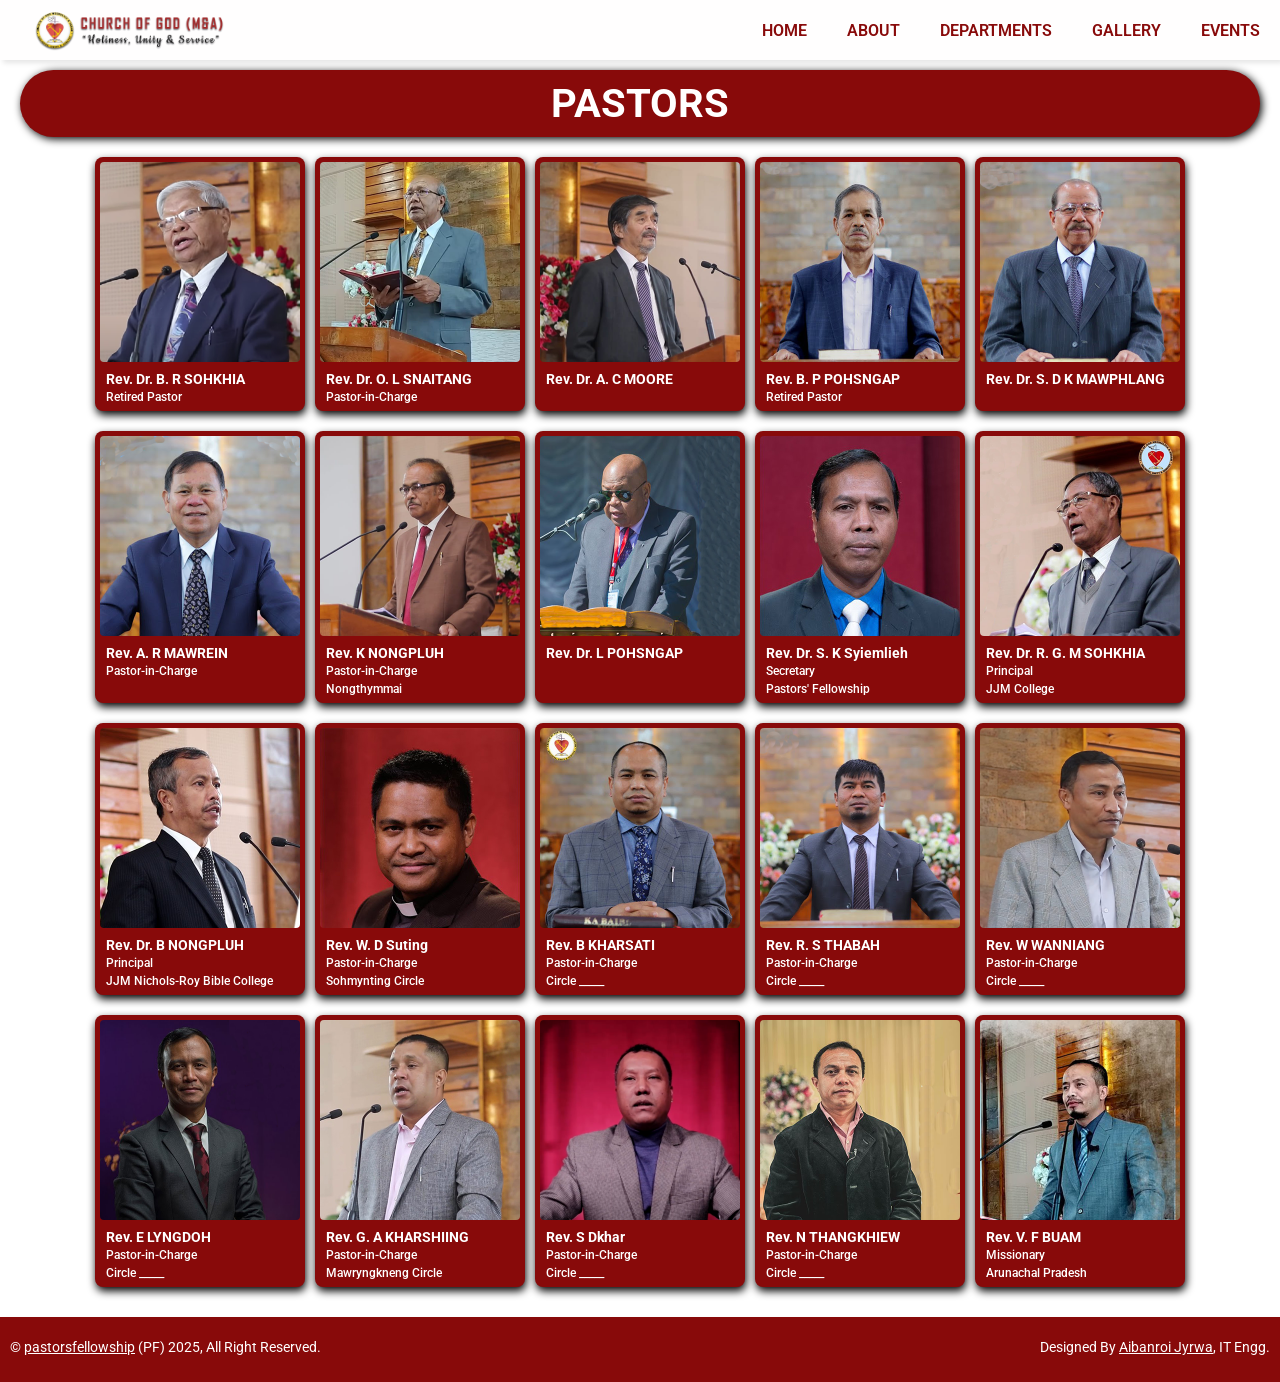
<file: pastors.html>
<!DOCTYPE html>
<html lang="en">
  <head>
    <meta charset="UTF-8" />
    <meta name="viewport" content="width=device-width, initial-scale=1.0" />
    <title>My website</title>
    <link rel="stylesheet" href="CSS/style.css" />
    <link rel="stylesheet" href="CSS/sidebar.css" />
    <link rel="stylesheet" href="CSS/pastors.css" />
    <link
      href="https://unpkg.com/boxicons@2.1.4/css/boxicons.min.css"
      rel="stylesheet"
    />
    <link rel="preconnect" href="https://fonts.googleapis.com" />
    <link rel="preconnect" href="https://fonts.gstatic.com" crossorigin />
    <link
      href="https://fonts.googleapis.com/css2?family=Roboto:wght@400;500;700&display=swap"
      rel="stylesheet"
    />
  </head>
  <body>
    <!--Header-->
    <div class="header-container">
      <div class="sidebar">
        <div class="sidebar-x" onclick="hideSidebar()">
          <a href="#"><i class="bx bx-x x-button"></i></a>
        </div>
        <ul class="nav-links">
          <li>
            <a class="menu-a" href="index.html">
              <i class="bx bxs-home"></i>
              <span class="link-name"> HOME</span>
            </a>
          </li>
          <li>
            <div class="iocn-link">
              <a class="menu-a" href="#">
                <i class="bx bxs-info-square"></i>
                <span class="link-name"> ABOUT</span>
              </a>
              <i class="bx bxs-chevron-down arrow"></i>
            </div>
            <ul class="sub-menu">
              <li class="sub-li"><a href="#">About Us</a></li>
              <li class="sub-li"><a href="pastors.html">Our Pastors</a></li>
              <li class="sub-li"><a href="#">Our Evangelists</a></li>
              <li class="sub-li"><a href="#">Statistics</a></li>
            </ul>
          </li>
          <li>
            <div class="iocn-link">
              <a href="#">
                <i class="bx bxs-category"></i>
                <span class="link-name"> DEPARTMENTS</span>
              </a>
              <i class="bx bxs-chevron-down arrow"></i>
            </div>
            <ul class="sub-menu">
              <li class="sub-li"><a href="pf.html">Pastors' Fellowship</a></li>
              <li class="sub-li"><a href="ba.html">Business Association</a></li>
              <li class="sub-li"><a href="#">Mission Board</a></li>
              <li class="sub-li"><a href="#">Women Department</a></li>
              <li class="sub-li"><a href="#">Youth Department</a></li>
              <li class="sub-li"><a href="#">Evangelism Department</a></li>
              <li class="sub-li">
                <a href="#">Sunday School & Children Department</a>
              </li>
              <li class="sub-li">
                <a href="#">Child Sponsorship Programme</a>
              </li>
              <li class="sub-li"><a href="#">Jingaiei Centre</a></li>
              <li class="sub-li"><a href="#">Nichols-Roy Bible College</a></li>
            </ul>
          </li>
          <li>
            <a href="gallery.html">
              <i class="bx bxs-photo-album"></i>
              <span class="link-name"> GALLERY</span>
            </a>
          </li>
          <li>
            <a href="events.html">
              <i class="bx bxs-calendar"></i>
              <span class="link-name"> EVENTS</span>
            </a>
          </li>
        </ul>
      </div>
      <!--BIG SCREEN-->
      <div class="menu-list">
        <div class="menu-item logo-item">
          <a href="index.html"><img src="img/LOGO2.png" alt="" /></a>
        </div>
        <div class="menu-item hideOnMobile"><a href="index.html">HOME</a></div>
        <div class="dropdown">
          <div class="menu-item hideOnMobile dropbtn">
            <a href="#">ABOUT</a>
          </div>
          <div class="dropdown-content1">
            <a href="#">About Us</a>
            <a href="pastors.html">Pastor</a>
            <a href="#">Evangelists</a>
            <a href="#">Statistics</a>
          </div>
        </div>

        <div class="dropdown">
          <div class="menu-item hideOnMobile dropbtn">
            <a href="#">DEPARTMENTS</a>
          </div>
          <div class="dropdown-content2">
            <a href="pf.html">Pastors' Fellowship</a>
            <a href="ba.html">Business Association</a>
            <a href="#">Mission Board</a>
            <a href="#">Women Department</a>
            <a href="#">Youth Department</a>
            <a href="#">Evangelism Department</a>
            <a href="#">Sunday School & Children Department</a>
            <a href="#">Child Sponsorship Programme</a>
            <a href="#">Jingaiei Centre</a>
            <a href="#">Nichols-Roy Bible College</a>
          </div>
        </div>

        <div class="menu-item hideOnMobile">
          <a href="gallery.html">GALLERY</a>
        </div>
        <div class="menu-item hideOnMobile">
          <a href="events.html">EVENTS</a>
        </div>
        <div class="menu-item button1" onclick="showSidebar()">
          <a href="#"><i class="bx bx-menu menu-button"></i></a>
        </div>
      </div>
    </div>

    <!--PASTORS-->
    <div class="heading-bar">PASTORS</div>
    <div class="pastors-container">
      <!--1st ROW-->
      <div class="pastor-card">
        <img src="img/BRS.png" alt="" />
        <div class="pastor-desc">
          <p class="name">Rev. Dr. B. R SOHKHIA</p>
          <p class="desc">Retired Pastor</p>
        </div>
      </div>

      <div class="pastor-card">
        <img src="img/OLS.png" alt="" />
        <div class="pastor-desc">
          <p class="name">Rev. Dr. O. L SNAITANG</p>
          <p class="desc">Pastor-in-Charge</p>
        </div>
      </div>

      <div class="pastor-card">
        <img src="img/ACM.png" alt="" />
        <div class="pastor-desc">
          <p class="name">Rev. Dr. A. C MOORE</p>
          <p class="desc"></p>
        </div>
      </div>

      <div class="pastor-card">
        <img src="img/BP_POHSNGAP.png" alt="" />
        <div class="pastor-desc">
          <p class="name">Rev. B. P POHSNGAP</p>
          <p class="desc">Retired Pastor</p>
        </div>
      </div>

      <div class="pastor-card">
        <img src="img/SD_KMAWPHLANG.png" alt="" />
        <div class="pastor-desc">
          <p class="name">Rev. Dr. S. D K MAWPHLANG</p>
          <p class="desc"></p>
        </div>
      </div>
      <!--2nd ROW-->
      <div class="pastor-card">
        <img src="img/AR_MARWEIN.png" alt="" />
        <div class="pastor-desc">
          <p class="name">Rev. A. R MAWREIN</p>
          <p class="desc">Pastor-in-Charge</p>
        </div>
      </div>

      <div class="pastor-card">
        <img src="img/KN.png" alt="" />
        <div class="pastor-desc">
          <p class="name">Rev. K NONGPLUH</p>
          <p class="desc">Pastor-in-Charge</p>
          <p class="desc">Nongthymmai</p>
        </div>
      </div>

      <div class="pastor-card">
        <img src="img/L_POHSNGAP.png" alt="" />
        <div class="pastor-desc">
          <p class="name">Rev. Dr. L POHSNGAP</p>
          <p class="desc"></p>
        </div>
      </div>

      <div class="pastor-card">
        <img src="img/SKS.jpg" alt="" />
        <div class="pastor-desc">
          <p class="name">Rev. Dr. S. K Syiemlieh</p>
          <p class="desc">Secretary</p>
          <p class="desc">Pastors' Fellowship</p>
        </div>
      </div>

      <div class="pastor-card">
        <img src="img/RGM_SOHKHIA.png" alt="" />
        <div class="pastor-desc">
          <p class="name">Rev. Dr. R. G. M SOHKHIA</p>
          <p class="desc">Principal</p>
          <p class="desc">JJM College</p>
        </div>
      </div>
      <!--3rd ROW-->
      <div class="pastor-card">
        <img src="img/B_NONGPLUH.png" alt="" />
        <div class="pastor-desc">
          <p class="name">Rev. Dr. B NONGPLUH</p>
          <p class="desc">Principal</p>
          <p class="desc">JJM Nichols-Roy Bible College</p>
        </div>
      </div>

      <div class="pastor-card">
        <img src="img/WDS.jpg" alt="" />
        <div class="pastor-desc">
          <p class="name">Rev. W. D Suting</p>
          <p class="desc">Pastor-in-Charge</p>
          <p class="desc">Sohmynting Circle</p>
        </div>
      </div>

      <div class="pastor-card">
        <img src="img/B_KSATI.png" alt="" />
        <div class="pastor-desc">
          <p class="name">Rev. B KHARSATI</p>
          <p class="desc">Pastor-in-Charge</p>
          <p class="desc">Circle _____</p>
        </div>
      </div>

      <div class="pastor-card">
        <img src="img/RS_THABAH.png" alt="" />
        <div class="pastor-desc">
          <p class="name">Rev. R. S THABAH</p>
          <p class="desc">Pastor-in-Charge</p>
          <p class="desc">Circle _____</p>
        </div>
      </div>

      <div class="pastor-card">
        <img src="img/W_WANNIANG.png" alt="" />
        <div class="pastor-desc">
          <p class="name">Rev. W WANNIANG</p>
          <p class="desc">Pastor-in-Charge</p>
          <p class="desc">Circle _____</p>
        </div>
      </div>
      <!--4th ROW-->
      <div class="pastor-card">
        <img src="img/E_LYNGDOH.png" alt="" />
        <div class="pastor-desc">
          <p class="name">Rev. E LYNGDOH</p>
          <p class="desc">Pastor-in-Charge</p>
          <p class="desc">Circle _____</p>
        </div>
      </div>

      <div class="pastor-card">
        <img src="img/GA.jpg" alt="" />
        <div class="pastor-desc">
          <p class="name">Rev. G. A KHARSHIING</p>
          <p class="desc">Pastor-in-Charge</p>
          <p class="desc">Mawryngkneng Circle</p>
        </div>
      </div>

      <div class="pastor-card">
        <img src="img/S_DKHAR.png" alt="" />
        <div class="pastor-desc">
          <p class="name">Rev. S Dkhar</p>
          <p class="desc">Pastor-in-Charge</p>
          <p class="desc">Circle _____</p>
        </div>
      </div>

      <div class="pastor-card">
        <img src="img/N_THANGKHIEW.png" alt="" />
        <div class="pastor-desc">
          <p class="name">Rev. N THANGKHIEW</p>
          <p class="desc">Pastor-in-Charge</p>
          <p class="desc">Circle _____</p>
        </div>
      </div>

      <div class="pastor-card">
        <img src="img/VF_BUAM.png" alt="" />
        <div class="pastor-desc">
          <p class="name">Rev. V. F BUAM</p>
          <p class="desc">Missionary</p>
          <p class="desc">Arunachal Pradesh</p>
        </div>
      </div>
    </div>

    <!--Footer-->
    <div class="footer-container">
      <div class="copyright">
        &copy; <a class="border-bottom" href="#">pastorsfellowship</a> (PF)
        2025, All Right Reserved.
      </div>
      <div class="developer">
        Designed By
        <a
          class="border-bottom"
          href="https://www.facebook.com/aky.jyrwa?mibextid=ZbWKwL"
          >Aibanroi Jyrwa</a
        >, IT Engg.
      </div>
    </div>
  </body>

  <script src="JS/side_script.js"></script>
</html>
</file>
<file: CSS/style.css>
*{
  margin: 0;
  padding: 0;
}

body{
  padding-top: 70px;
}

.header-container{
  position: fixed;
  top: 0;
  left: 0;
  right: 0;
  width: 100%;
  height: 60px;
  z-index: 100;
  background-color: rgb(255, 254, 254);  
  box-shadow: 3px 3px 5px rgba(0, 0, 0, 0.1);
  
}

.header-container a {
  display: flex;
  font-family: Roboto, Tahoma;
  font-weight: 600;
  font-size: 16px;
  height: 100%;
  padding: 0 20px;
  color: #880a0a;
  text-decoration: none;
  align-items: center;
}

.header-container .menu-list a:hover {
  background-color: #880a0a;
  color: white
}

.header-container .menu-list .logo-item a:hover{
  background-color: white;
}

.header-container div:first-child {
  margin-right: auto;
}

.menu-list{
  width: 100%;
  display: flex;
  justify-content: flex-end;
  align-items: center;
  
}
                             
.menu-item{
  height: 60px;
}

.menu-item img{
  width: 200px;
  margin-left: 10px;
  margin-top: 5px;
  margin-bottom: 5px;
}

.dropdown {
  position: relative;
  display: inline-block;
}

.dropdown-content1, .dropdown-content2 {
  font-family: Roboto, Tahoma;
  position: absolute;
  display: none;
  background-color: #f9f9f9;
  box-shadow: 5px 5px 16px rgba(0, 0, 0, 0.7);
  z-index: 200;
  border-radius: 5px;
  padding-top: 5px;
}

.dropdown-content2{
  min-width: 270px;
}

.dropdown:hover .dropdown-content1,.dropdown:hover .dropdown-content2 {
  display: block;
}

.dropdown-content1 a, .dropdown-content2 a {
  font-family: Roboto, Tahoma;
  font-size: 16px;
  padding-bottom: 3px;
  padding-top: 3px;
  margin-bottom: 5px;
}

.content-container{
  display: flex;
  margin-bottom: 20px; 
  position: relative;
  padding-left: 20px;
  padding-right: 20px;
}

@media (max-width: 600px){
  .content-container{
    flex-direction: column;    
    row-gap: 20px;
  }
}

.photo-container img{
  width: 100%;
  height: 100%;
  border-radius: 10px;
}

.photo-container{
  background-color: rgb(136, 10, 10);
  padding-top: 4px;
  padding-bottom: 4px;
  padding-left: 4px;
  padding-right: 4px;
  border-radius: 12px;
  box-shadow: 2px px 10px;
  position: relative;
}


.photo-label{
  position: absolute;
  right: 10px;
  top: 8px;
  background-color: rgb(136, 10, 10);
  color: white;
  padding-top: 5px;
  padding-bottom: 5px;
  padding-left: 8px;
  padding-right: 8px;
  opacity: 0.7;
  border-radius: 4px;
  font-family: Roboto;
  font-size: 10px;  
}



.heading-text{
  padding-right: 20px;
  align-content: center;
  font-family: Roboto, Tahoma;
  max-width: 500px;  
  color: rgb(136, 10, 10);
  text-shadow: -3px -1px 8px black;
  
}

.heading-text h1{
  font-size: 50px;
}

.heading-text h3 {
  font-size: 20px;
}

.heading-text h4 {
  font-size: 18px;
  margin-bottom: 5px;
}

.content-container h3{  
  margin-bottom: 8px;
  font-family: Segoe;
}

.content-container .heading-text hr{
  height: 3px;
  background-color: rgb(136, 10, 10);
  border-radius: 5px;
  margin-bottom: 8px;
}

.question{
  font-size: 20px;
  margin-bottom: 6px;
}

.desc1{
  font-size: 18px;
  font-weight: 500;
  margin-bottom: 20px;
  line-height: 24px;
}

.btn1{
  background-color: rgb(136, 10, 10);
  color: white;
  padding-left: 20px;
  padding-right: 20px;
  padding-top: 10px;
  padding-bottom: 10px;
  text-decoration: none;
  border-radius: 5px;
  transition: all 0.25s ease;
}

.btn1:hover{
  background-color: white;
  color: #880a0a;
  border: 1px;
  border-style: solid;
  border-color: #880a0a;
}

.heading-bar {
  background-color: rgb(136, 10, 10);
  margin-bottom: 10px;
  padding: 10px;
  color: white;
  text-align: center;
  font-family: Roboto;
  font-size: 40px;
  font-weight: 700;
  margin-right: 20px;
  margin-left: 20px;
  border-radius: 40px;
  box-shadow: 2px 2px 8px black;
}

.dept-container{
  display: flex;
  color: white;
  margin-bottom: 24px;
  padding: 10px 0 20px 20px;
  row-gap: 10px;
  column-gap: 10px;
  flex-direction: row;
  flex-wrap: wrap;
  justify-content: center;
}

@media (max-width: 400px) {
  .dept-container {
    flex-direction: column;
    row-gap: 10px;
    justify-content: center;
    align-items: center;
  }

  .dept-img-con {
    background-color: rgb(136, 10, 10);
    width: 267px;
    border-radius: 12px;
  }
}


.dept-container img{
  height: 150px;
  border-radius: 10px;
}

.dept-img-con{
  background-color: rgb(136, 10, 10);
  padding-left: 4px;
  padding-top: 4px;
  padding-right: 4px;
  border-radius: 12px;
  transition: all 0.2s ease;
  box-shadow: 4px 6px 6px black;
}

.dept-img-con:hover{
  transform: translate3d(0, -1px, 0) scale(1.04);
}

.pastors-container{
  display: flex;
  flex-direction: row;
  column-gap: 10px;
  row-gap: 20px;
  justify-content: center;
  padding-left: 20px;
  padding-right: 20px;
  padding-top: 10px;
  padding-bottom: 10px;
  margin-bottom: 20px;
  flex-wrap: wrap;
}

@media (max-width: 400px){
  .pastors-container{
    flex-direction: column;
    justify-content: center;
    align-items: center;

  }

  .pastor-card{
    width: 200px;
  }
}

.pastor-card{
  background-color: rgb(136, 10, 10);
  color: white;
  font-family: Roboto;
  font-size: 12px;
  padding: 5px;
  border-radius: 8px;
  box-shadow: 1px 4px 8px black;
}

.pastors-container img{
  width: 200px;
  border-radius: 4px;
}
.pastor-desc{
  padding-top: 5px;
  font-weight: 500;
  line-height: 18px;
}
.Name{
  font-size: 14px;
  font-weight: 700;
}

.gallery-container {
  display: flex;
  flex-direction: row;
  column-gap: 40px;
  row-gap: 10px;
  justify-content: center;
  padding-left: 20px;
  padding-right: 20px;
  padding-top: 10px;
  padding-bottom: 10px;
  margin-bottom: 20px;
  flex-wrap: wrap;
}

.gallery-img-con {
  width: 350px;
  height: 200px;
  background-color: rgb(136, 10, 10);
  padding-left: 4px;
  padding-top: 4px;
  padding-right: 4px;
  border-radius: 8px;
  box-shadow: 4px 6px 6px black;
  justify-content: center;
  align-items: center;
  
}

.gallery-img-con img{
  width: 100%;
  height: 196px;
  
  
  border-radius: 6px;
}

.more-button{
  display: flex;
  justify-content: center;
}

.more-button button{
  padding-left: 30px;
  padding-right: 30px;
  padding-top: 8px;
  padding-bottom: 8px;
  background-color: rgb(136, 10, 10);
  border: none;
  color: white;
  font-family: Roboto;
  font-size: 18px;
  margin-bottom: 20px;
  font-weight: 700;
  border-radius: 18px;
  box-shadow: 1px 3px 12px black;
  transition: all 0.26s ease;
  cursor: pointer;
}

.more-button button:hover{
  background-color: #56423d;
  transform: translate3d(0, -1px, 0) scale(1.04);
  font-size: 19;
}

.stats-container{
  padding-left: 20px;
  padding-right: 20px;
  margin-bottom: 20px;
  display: flex;
  justify-content: center;
  padding-top: 20px;
  padding-bottom: 20px;
  row-gap: 20px;
  column-gap: 50px;
  flex-wrap: wrap;
}

@media(max-width: 420px) {
  .stats-container {
    flex-direction: column;
    row-gap: 20px;
    column-gap: 20px;
  }
}

.stat i{
  font-size: 30px;
}

.stat{
  display: flex;
  flex-direction: column;
  align-items: center;
  font-family: Roboto, Tahoma;
  color: #880a0a;
}

.contact-con{
  background-color: #ac2020;
  padding-left: 30px;
  padding-right: 30px;
  color: white;
  font-family: Roboto;
  font-size: 14px;
  display: flex;
  padding-top: 15px;
}

@media(max-width: 600px){
  .contact-con{
    flex-direction: column;
  }

  .links-container{
    padding-bottom: 10px;
  }
}


.info-con{
  width: 280px;
  display: flex;
  flex-direction: column;
  margin-right: 50px;
}

.address{
  display: flex;
  flex-direction: row;
  align-items: center;
  margin-bottom: 20px;
}

.info1{
  display: flex;
  font-size: 20px;
  font-weight: 500;
  margin-bottom: 5px;
}

.icon{
  font-size: 20px;
  margin-right: 5px;
}

.phone, .gmail{
  display: flex;
  align-items: center;
  margin-bottom: 20px;
}

.add, .number, .gmail-id{
  font-weight: 500;
}

.number, .gmail-id{
  font-size: 16px;
}

.heading-link{
  display: flex;
  font-size: 20px;
  font-weight: 500;
  margin-bottom: 5px;
}

.links-container{
  display: flex;
  flex-direction: column;
  margin-right: 50px;
}

.links-con{
  display: flex;
  column-gap: 20px;
}

.links-con a{
  text-decoration: none;
  color: white;
}

.link1, .link2{
  display: flex;
  flex-direction: column;
  align-items: center;
}

.link-icon{
  font-size: 25px;
}

.footer-container {
  width: 100%;
  height: 60px;
  color: white;
  background: rgb(136, 10, 10);
  box-shadow: 3px 3px 5px rgba(0, 0, 0, 0.1);
  padding-bottom: 5px;
  display: flex;
  justify-content: space-between;
  align-items: center;
}

.copyright{
  font-family: Roboto;
  font-size: 14px;
  margin-left: 10px;
}

.developer{
  font-family: Roboto;
  font-size: 14px;
  margin-right: 10px;
}

.border-bottom{
  color: white;
}

@media(max-width: 600px){
  .footer-container{
    flex-direction: column;
    justify-content: center;
    row-gap: 10px;
  }
  .copyright{
    font-size: 12px;
  }

  .developer{
    font-size: 12px;
  }
}
</file>
<file: CSS/sidebar.css>
.sidebar {
  display: none;
  position: fixed;
  top: 0;
  right: 0;
  height: 100vh;
  width: 250px;
  z-index: 100;
  background-color: rgba(255, 255, 255, 0.257);
  backdrop-filter: blur(10px);
  box-shadow: -10px 0 10px rgba(0, 0, 0, 0.1);
  align-items: flex-start;
  justify-content: flex-start;
  flex-direction: column;
}

.button1 {
  display: none;
}

.menu-button{
  font-size: 30px;
}



.sidebar-x {
  width: 100%;
}

.sidebar .sidebar-x a i {
  font-size: 30px;
  text-align: center;
  padding-bottom: 10px;
  padding-top: 10px;
}

.sidebar .nav-links {
  width: 100%;
  height: 100%;
  padding-top: 6px;
}

.sidebar .nav-links li {
  position: relative;
  list-style: none;
  padding-bottom: 18px;
  transition: all 0.4s ease;
}

.sidebar .nav-links li .iocn-link {
  display: flex;
  align-items: center;
  justify-content: space-between;

}

.sidebar .nav-links li i {
  min-width: 40px;
  text-align: center;
  color: #880a0a;
  font-size: 22px;
  transition: all 0.3s ease;
}

.sidebar .nav-links li.showMenu i.arrow {
  transform: rotate(-180deg);
}

.sidebar .nav-links li a {
  width: 100%;
  display: flex;
  align-items: center;
  text-decoration: none;
}

.sidebar .nav-links li a .link-name {
  font-size: 18px;
}


.sidebar .nav-links li .sub-menu {
  padding: 10px 0px 14px 45px;
  margin-bottom: 0;
  background-color: rgba(255, 255, 255, 0.18);
  border-radius: 10px;
  display: none;
}

.sidebar .nav-links li.showMenu .sub-menu {
  display: block;
}

.sidebar .nav-links li .sub-menu .link-name {
  display: none;
}


.sidebar .nav-links li .sub-menu .sub-li {
  padding-bottom: 10px;
}

@media(max-width: 800px) {
  .hideOnMobile {
    display: none;
  }

  .button1 {
    display: flex;
  }
}

@media(max-width: 400px) {
  .sidebar {
    width: 100%;
  }
}
</file>
<file: CSS/about.css>
.menu-item img {
  width: 250px;
}

.intro-container {
  display: flex;
  flex-direction: row;
  column-gap: 20px;
  color: #880a08;
  padding-left: 20px;
  padding-right: 20px;
  font-family: Roboto, Tahoma;
  margin-top: 20px;
  margin-bottom: 20px;
  align-items: center;
}

.pfp-con {
  display: flex;
  flex-direction: column;
  background-color: #880a08;
  padding-left: 5px;
  padding-right: 5px;
  padding-top: 5px;
  padding-bottom: 5px;
  color: white;
  border-radius: 5px;
  row-gap: 5px;
  height: 380px;
}

.descriptions {
  display: flex;
  flex-direction: column;
  align-items: center;
}

.pfp-con img {
  width: 300px;
  border-radius: 5px;
}

.name {
  font-size: 20px;
  font-weight: 700;
  margin-bottom: 5px;
}

.designation,
.year {
  font-weight: 500;
  font-size: 16px;
  margin-bottom: 5px;
}

.year{
  font-size: 18px;
}

.msg-heading {
  font-size: 40px;
  font-weight: 700;
  margin-bottom: 10px;
}

.msg-content {
  font-size: 20px;
  font-weight: 500;
  text-align: justify;
}

@media(max-width: 560px) {
  .menu-item img {
    width: 200px;
    ;
  }

  .intro-container{
    align-items: start;
  }
  .pfp-con{
    height: 250px;
  }

  .pfp-con img {
    width: 180px;
  }

  .name {
    font-size: 14px;
  }

  .year,
  .designation {
    font-size: 12px;
  }

  .msg-heading {
    font-size: 28px;
    font-style: bold;
    font-weight: 900;
  }

  .msg-content {
    font-size: 16px;
  }
}

.about-heading-bar {
  background-color: rgb(136, 10, 10);
  margin-bottom: 10px;
  padding: 10px;
  color: white;
  text-align: center;
  font-family: Roboto;
  font-size: 30px;
  font-weight: 700;
  margin-right: 20px;
  margin-left: 20px;
  border-radius: 40px;
  box-shadow: 2px 2px 8px black;
}

@media(max-width: 600px) {
  .about-heading-bar {
    font-size: 15px;
  }
}
</file>
<file: CSS/ba.css>
.menu-item img {
  width: 420px;
}

.intro-container {
  display: flex;
  flex-direction: row;
  column-gap: 20px;
  color: #880a08;
  padding-left: 20px;
  padding-right: 20px;
  font-family: Roboto, Tahoma;
  margin-top: 20px;
  margin-bottom: 20px;
}

.pfp-con {
  background-color: #880a08;
  padding-left: 5px;
  padding-right: 5px;
  padding-top: 5px;
  padding-bottom: 5px;
  color: white;
  border-radius: 5px;
}

.descriptions {
  padding-left: 14px;
}

.pfp-con img {
  width: 230px;
  border-radius: 5px;
}

.name {
  font-size: 20px;
  font-weight: 500;
}

.designation,
.dept {
  font-size: 15px;
}

.msg-heading{
  font-size: 40px;
  font-weight: 700;
  margin-bottom: 10px;
}

.msg-content {
  font-size: 20px;
  font-weight: 500;
}

@media(max-width: 560px){
  .menu-item img{
    width: 320px;;
  }
  .pfp-con img{
    width: 180px;
  }

  .name{
    font-size: 16px;
  }

  .dept, .designation{
    font-size: 12px;
  }

  .msg-heading{
    font-size: 28px;
    font-style: bold;
    font-weight: 900;
  }

  .msg-content{
    font-size: 16px;
  }
}

.ba-heading-bar {
  background-color: rgb(136, 10, 10);
  margin-bottom: 10px;
  padding: 10px;
  color: white;
  text-align: center;
  font-family: Roboto;
  font-size: 30px;
  font-weight: 700;
  margin-right: 20px;
  margin-left: 20px;
  border-radius: 40px;
  box-shadow: 2px 2px 8px black;
}


.ba-content-con{
  margin-bottom: 20px;
  padding-left: 30px;
  padding-right: 20px;
}

.ba-dept-lists li{
  font-family: Roboto, Tahoma;
  margin-bottom: 15px;
  font-size: 25px;
  font-weight: 600;
  color: #880a08;
  list-style-type: none;
  
}

.ba-dept-lists li a{
  color: #880a08;
}

@media(max-width: 600px) {
  .ba-heading-bar {
    font-size: 15px;
  }

    .ba-dept-lists li{
      font-size: 16px;
    }
}
</file>
<file: CSS/gallery.css>
.gallery-container {
  display: flex;
  flex-direction: row;
  column-gap: 20px;
  row-gap: 20px;
  padding-left: 20px;
  padding-right: 20px;
  padding-top: 10px;
  padding-bottom: 10px;
  margin-bottom: 20px;
  flex-wrap: wrap;
}

.gallery-img-con {
  display: flex;
  flex-direction: column;
  background-color: rgb(136, 10, 10);
  padding-left: 4px;
  padding-top: 4px;
  padding-right: 4px;
  border-radius: 8px;
  box-shadow: 4px 6px 6px black;
  height: 230px;
  width: 350px;
  justify-content: flex-start;
}

.image{
  width: 350px;
  height: 200px;
}

.gallery-img-con img {
  border-radius: 6px;
}

.image-title{
  font-family: Roboto;
  color: white;
  font-weight: 500;
  
}
</file>
<file: CSS/nora.css>
.heading-text h1{
  font-size: 28px;
}

.nora-content-con {
  margin-bottom: 20px;
  padding-left: 30px;
  padding-right: 20px;
}

.nora-dept-lists li {
  font-family: Roboto, Tahoma;
  margin-bottom: 15px;
  font-size: 18px;
  font-weight: 600;
  color: #880a08;
  list-style-type: none;

}

@media(max-width: 600px) {
  .nora-heading-bar {
    font-size: 15px;
  }

  .nora-dept-lists li {
    font-size: 16px;
  }
}

.table-container{
  padding-left: 20px;
  padding-right: 20px;
}
</file>
<file: CSS/table.css>
table{
  font-family: Roboto;
  width: 100%;
  background-color: hsl(1, 62%, 37%);
  color: white;
  padding: 1rem;
  border-collapse: collapse;
  border-radius: 10px;
  margin-bottom: 10px;
}

th, td{
  padding: 1rem;
}

th{
  font-size: 1.2rem;
  text-align: left;
  background-color: hsla(1 89% 28%);
}

th:nth-of-type(1){
  border-radius: 10px 0 0 0;
}

th:nth-of-type(4){
  border-radius: 0 10px 0 0;
}

tr:nth-of-type(2n){
  background-color: hsla(1 89% 28% / 0.4);
}

@media(max-width: 650px){
  th{
    display: none;
  }

  td{
    display: grid;
    gap: 0.5rem;
    grid-template-columns: 15ch auto;
    padding: 0.75rem 1rem;
  }

  td:first-child{
    padding-top: 1.5rem;
  }

  td:last-child{
    padding-bottom: 1.5rem;
  }
  
  td::before{
    font-weight: 700;
  }

  td:nth-of-type(1)::before{
    content: "Sl No:";
  }

  td:nth-of-type(2)::before{
    content: "Staff Name: "
  }

  td:nth-of-type(3)::before {
    content: "Designation: "
  }

  td:nth-of-type(4)::before{
    content: "Qualifications:"
  }
}
</file>
<file: CSS/pastors.css>
.pastor-desc{
  padding-left: 6px;
}

.name{
  font-size: 14px;
  font-weight: 700;
}

.pastor-card:hover{
  transform: translate3d(0, -1px, 0) scale(1.04);
}
</file>
